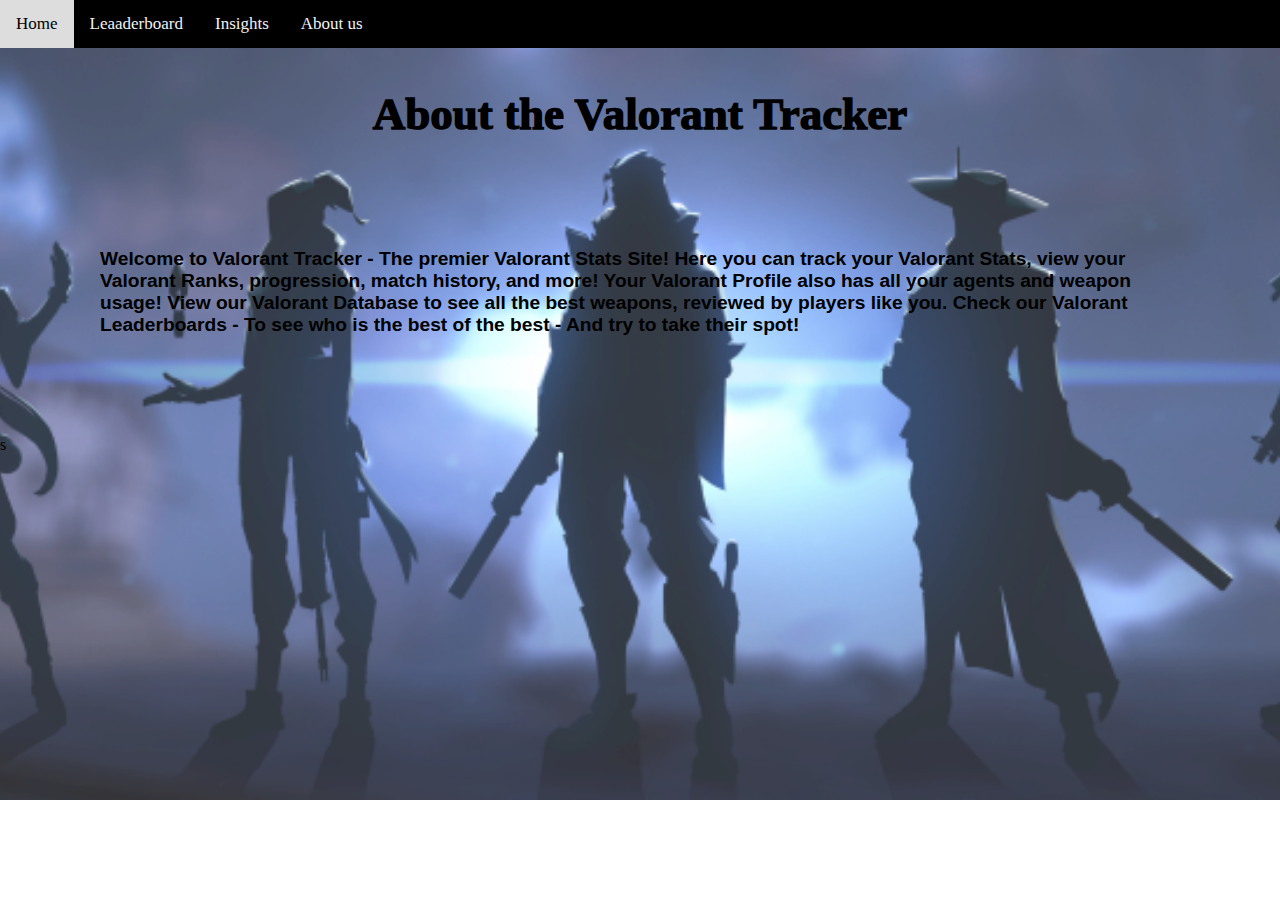
<file: about.html>
<!DOCTYPE html>
<html lang="en">

<head>
    <meta charset="UTF-8">
    <meta http-equiv="X-UA-Compatible" content="IE=edge">
    <meta name="viewport" content="width=device-width, initial-scale=1.0">
    <title>About Us</title>
    <link rel="stylesheet" href="aboutstyle.css">
</head>

<body>
    
    <div class="background">
        <div class="topnav">

            <a href="home.php">Home</a>
            <a href="leads.html">Leaaderboard</a>
            <a href="leads.html">Insights</a>
            <a href="about.html">About us</a>

        </div>
        <h1>About the Valorant Tracker</h1> 
        <div class="about">
            <p>Welcome to Valorant Tracker - The premier Valorant Stats Site! Here you can track your Valorant Stats, view
                your Valorant Ranks, progression, match history, and more! Your Valorant Profile also has all your agents
                and weapon usage! View our Valorant Database to see all the best weapons, reviewed by players like you.
                Check our Valorant Leaderboards - To see who is the best of the best - And try to take their spot!</p>
        </div>s
    </div>
</body>

</html>
</file>
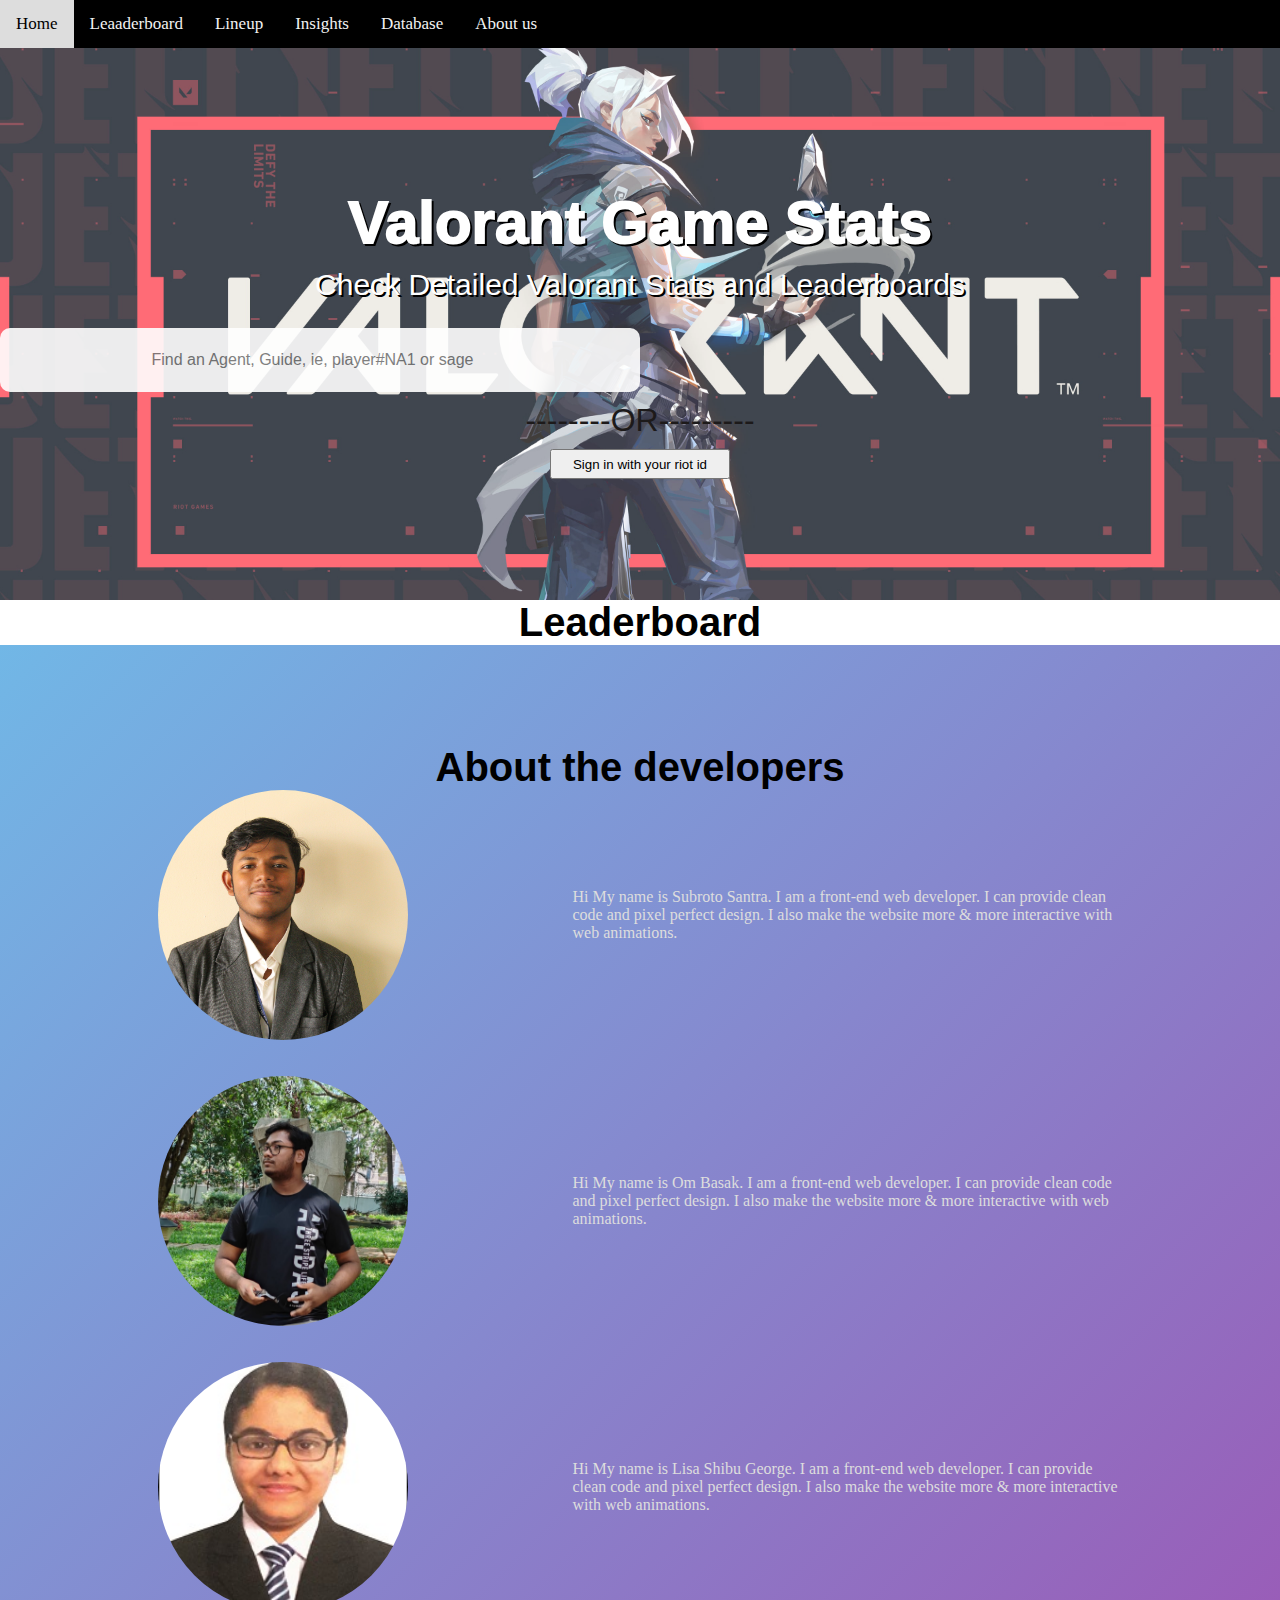
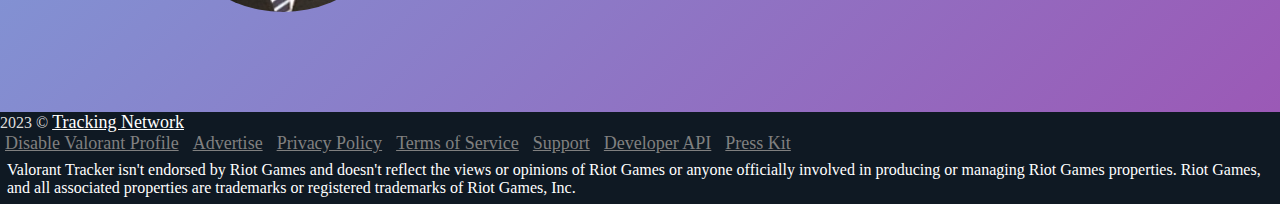
<file: home.html>
<!DOCTYPE html>
<html lang="en">

<head>
    <meta charset="UTF-8">
    <meta http-equiv="X-UA-Compatible" content="IE=edge">
    <meta name="viewport" content="width=device-width, initial-scale=1.0">
    <title>Valotrack | Home</title>
    <link rel="stylesheet" href="homestyle.css">


</head>

<body>
    <div class="background">
        <!--Navigation box-->
        <div class="topnav">

            <a href="home.html">Home</a>
            <a href="#">Leaaderboard</a>
            <a href="#">Lineup</a>
            <a href="#">Insights</a>
            <a href="#">Database</a>
            <a href="about.html">About us</a>

        </div>

        <header>
            <div class="heading">
                <h1>Valorant Game Stats</h1>
            </div>
            <div class="subheading">
                <h3>Check Detailed Valorant Stats and Leaderboards</h3>
            </div>

            <form action="">
                <div class="searchb">
                    <input type="search" class="searchbox" placeholder="Find an Agent, Guide, ie, player#NA1 or sage">
                </div>
                <div class="details">
                    <p>
                        --------OR---------
                    </p>
                </div>
                <div class="container">
                    <center>
                        <button type="button" style="height: 30px; width: 180px;">Sign in with your riot id</button>
                    </center>
                </div>

            </form>
        </header>
    </div>
    <main>
        <section>
            <h2>Leaderboard</h2>
            <section class="leaderboard">


            </section>
        </section>



        <!--About section-->

        <section class="about">
            <h2>About the developers</h2>
            <div class="main1">
                <img src="IMG_9440.jpg">
                <div class="about-text1">

                    <p>Hi My name is Subroto Santra. I am a front-end web developer. I can provide clean code and pixel
                        perfect
                        design. I also make the website more & more interactive with web animations.
                    </p>
                </div>
            </div>
            <br>
            <br>
            <div class="main2">
                <img src="om.jpg">
                <div class="about-text2">
                    <p>Hi My name is Om Basak. I am a front-end web developer. I can provide clean code and pixel
                        perfect
                        design. I also make the website more & more interactive with web animations.
                    </p>
                </div>
            </div>
            <br>
            <br>
            <div class="main3">
                <img src="Lisa Shibu George.jpg">
                <div class="about-text3">
                    <p>Hi My name is Lisa Shibu George. I am a front-end web developer. I can provide clean code and
                        pixel perfect
                        design. I also make the website more & more interactive with web animations.
                    </p>

                </div>
            </div>
        </section>

        <div class="footer-content-text">
            <span class="copyright">
                2023 ©
                <a href="home.html" style="color: white;">Tracking Network</a>
            </span>
            <div class="links" >
                    <a href="#" rel="nofollow" >Disable Valorant Profile</a>
                    <a href="#" target="_blank" rel="noopener" >Advertise</a>
                    <a href="#" target="_blank" rel="noopener" >Privacy Policy</a>
                    <a href="#" target="_blank" rel="noopener" >Terms of Service</a>
                    <a href="#" target="_blank" rel="noopener" >Support</a>
                    <a href="#" target="_blank" rel="noopener" >Developer API</a>
                    <a href="#" download="" >Press Kit</a>
            </div>
            <p class="publisher-notice">
                Valorant Tracker isn't endorsed by Riot Games and doesn't reflect the views or opinions of Riot Games or
                anyone officially involved in producing or managing Riot Games properties. Riot Games, and all
                associated
                properties are trademarks or registered trademarks of Riot Games, Inc.
            </p>

        </div>
    </main>
</body>

</html>
</file>
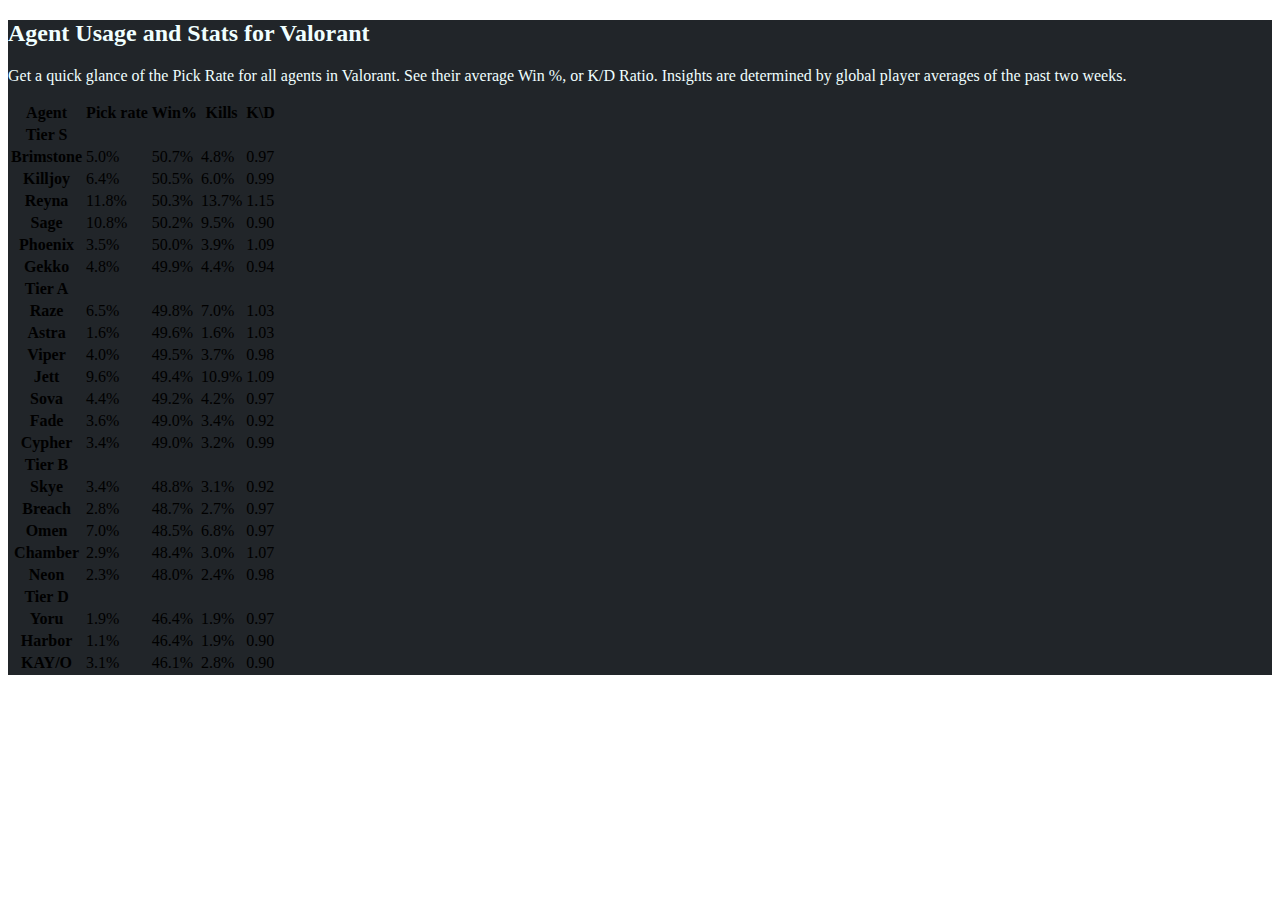
<file: insights.html>
<!doctype html>
<html lang="en">

<head>
    <meta charset="utf-8">
    <meta name="viewport" content="width=device-width, initial-scale=1">
    <title>Insights</title>
    <link href="https://cdn.jsdelivr.net/npm/bootstrap@5.3.0-alpha2/dist/css/bootstrap.min.css" rel="stylesheet"
        integrity="sha384-aFq/bzH65dt+w6FI2ooMVUpc+21e0SRygnTpmBvdBgSdnuTN7QbdgL+OapgHtvPp" crossorigin="anonymous">
    <link href="inis.css" rel="stylesheet">
</head>

<body>
    <div class="background">
        <div class="card-deck">
            <div class="card">
                <div class="card-body">
                    <h2>Agent Usage and Stats for Valorant</h2>
                    <p class="card-text">Get a quick glance of the Pick Rate for all agents in Valorant. See their
                        average Win %, or K/D Ratio.
                        Insights are determined by global player averages of the past two weeks.</p>
                </div>
            </div>
        </div>
        <table class="table table-dark table-hover">
            <thead>
                <tr>
                    <th scope="col">Agent</th>
                    <th scope="col">Pick rate</th>
                    <th scope="col">Win%</th>
                    <th scope="col">Kills</th>
                    <th scope="col">K\D</th>
                </tr>
            </thead>
            <thead>
                <th scope="col">Tier S</th>
            </thead>
            <tbody>
                <tr>
                    <th scope="row">Brimstone</th>
                    <td>5.0%</td>
                    <td>50.7%</td>
                    <td>4.8%</td>
                    <td>0.97</td>
                </tr>
                <tr>
                    <th scope="row">Killjoy</th>
                    <td>6.4%</td>
                    <td>50.5%</td>
                    <td>6.0%</td>
                    <td>0.99</td>
                </tr>
                <tr>
                    <th scope="row">Reyna</th>
                    <td>11.8%</td>
                    <td>50.3%</td>
                    <td>13.7%</td>
                    <td>1.15</td>
                </tr>
                <tr>
                    <th scope="row">Sage</th>
                    <td>10.8%</td>
                    <td>50.2%</td>
                    <td>9.5%</td>
                    <td>0.90</td>
                </tr>
                <tr>
                    <th scope="row">Phoenix</th>
                    <td>3.5%</td>
                    <td>50.0%</td>
                    <td>3.9%</td>
                    <td>1.09</td>
                </tr>
                <tr>
                    <th scope="row">Gekko</th>
                    <td>4.8%</td>
                    <td>49.9%</td>
                    <td>4.4%</td>
                    <td>0.94</td>
                </tr>
                <thead>
                    <th scope="col">Tier A</th>
                </thead>
                <tr>
                    <th scope="row">Raze</th>
                    <td>6.5%</td>
                    <td>49.8%</td>
                    <td>7.0%</td>
                    <td>1.03</td>
                </tr>
                <tr>
                    <th scope="row">Astra</th>
                    <td>1.6%</td>
                    <td>49.6%</td>
                    <td>1.6%</td>
                    <td>1.03</td>
                </tr>
                <tr>
                    <th scope="row">Viper</th>
                    <td>4.0%</td>
                    <td>49.5%</td>
                    <td>3.7%</td>
                    <td>0.98</td>
                </tr>
                <tr>
                    <th scope="row">Jett</th>
                    <td>9.6%</td>
                    <td>49.4%</td>
                    <td>10.9%</td>
                    <td>1.09</td>
                </tr>
                <tr>
                    <th scope="row">Sova</th>
                    <td>4.4%</td>
                    <td>49.2%</td>
                    <td>4.2%</td>
                    <td>0.97</td>
                </tr>
                <tr>
                    <th scope="row">Fade</th>
                    <td>3.6%</td>
                    <td>49.0%</td>
                    <td>3.4%</td>
                    <td>0.92</td>
                </tr>
                <tr>
                    <th scope="row">Cypher</th>
                    <td>3.4%</td>
                    <td>49.0%</td>
                    <td>3.2%</td>
                    <td>0.99</td>
                </tr>
                <thead>
                    <th scope="col">Tier B</th>
                </thead>
                <tr>
                    <th scope="row">Skye</th>
                    <td>3.4%</td>
                    <td>48.8%</td>
                    <td>3.1%</td>
                    <td>0.92</td>
                </tr>
                <tr>
                    <th scope="row">Breach</th>
                    <td>2.8%</td>
                    <td>48.7%</td>
                    <td>2.7%</td>
                    <td>0.97</td>
                </tr>
                <tr>
                    <th scope="row">Omen</th>
                    <td>7.0%</td>
                    <td>48.5%</td>
                    <td>6.8%</td>
                    <td>0.97</td>
                </tr>
                <tr>
                    <th scope="row">Chamber</th>
                    <td>2.9%</td>
                    <td>48.4%</td>
                    <td>3.0%</td>
                    <td>1.07</td>
                </tr>
                <tr>
                    <th scope="row">Neon</th>
                    <td>2.3%</td>
                    <td>48.0%</td>
                    <td>2.4%</td>
                    <td>0.98</td>
                </tr>
                <thead>
                    <th scope="col">Tier D</th>
                </thead>
                <tr>
                    <th scope="row">Yoru</th>
                    <td>1.9%</td>
                    <td>46.4%</td>
                    <td>1.9%</td>
                    <td>0.97</td>
                </tr>
                <tr>
                    <th scope="row">Harbor</th>
                    <td>1.1%</td>
                    <td>46.4%</td>
                    <td>1.9%</td>
                    <td>0.90</td>
                </tr>
                <tr>
                    <th scope="row">KAY/O</th>
                    <td>3.1%</td>
                    <td>46.1%</td>
                    <td>2.8%</td>
                    <td>0.90</td>
                </tr>
            </tbody>
        </table>
    </div>
    <script src="https://cdn.jsdelivr.net/npm/bootstrap@5.3.0-alpha2/dist/js/bootstrap.bundle.min.js"
        integrity="sha384-qKXV1j0HvMUeCBQ+QVp7JcfGl760yU08IQ+GpUo5hlbpg51QRiuqHAJz8+BrxE/N"
        crossorigin="anonymous"></script>
</body>

</html>
</file>
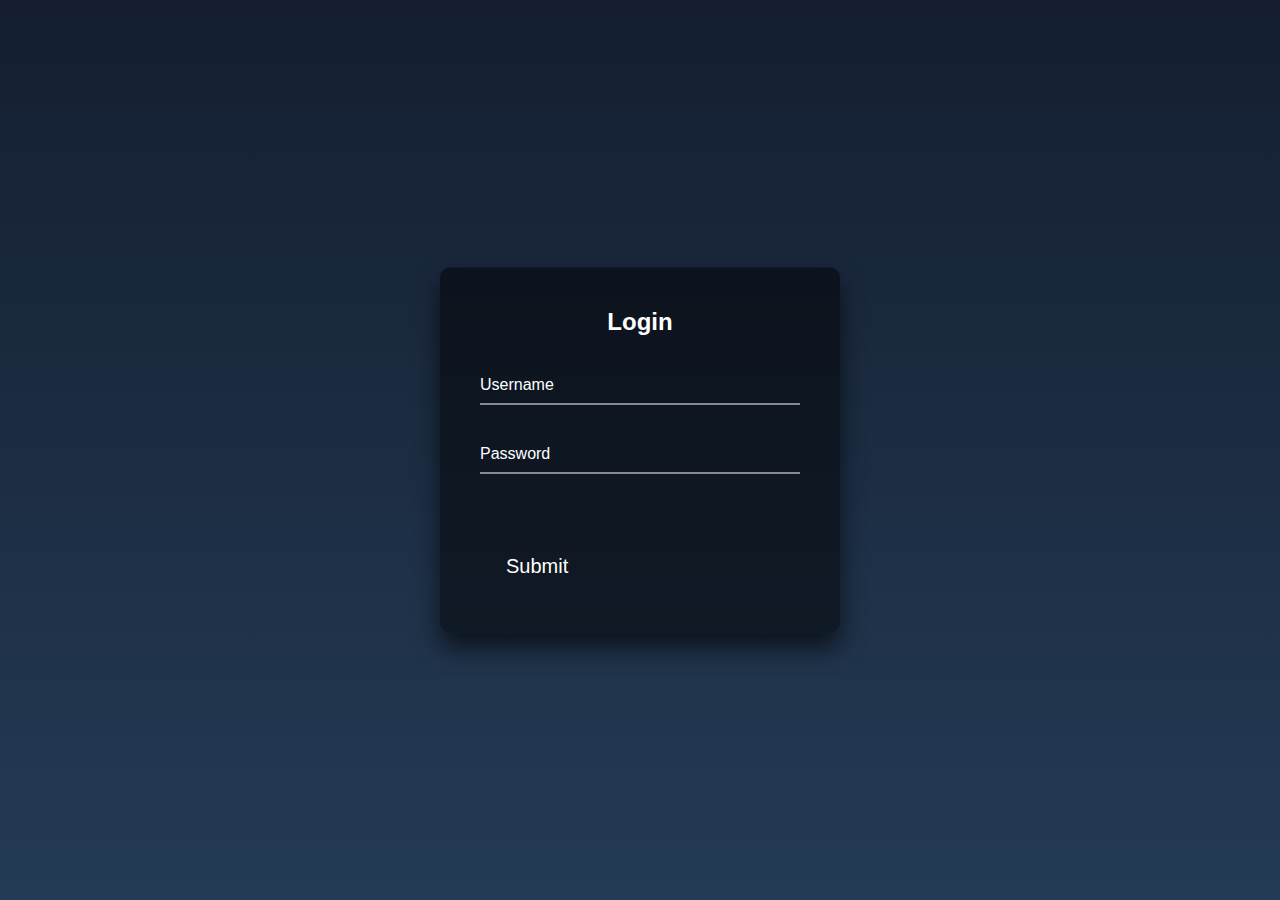
<file: leads.html>
<!DOCTYPE html>
<html lang="en">
<head>
    <meta charset="UTF-8">
    <meta http-equiv="X-UA-Compatible" content="IE=edge">
    <meta name="viewport" content="width=device-width, initial-scale=1.0">
    <title>Sign In</title>
    <link rel="stylesheet" href="sin.css">
</head>
<body>

<div class="container">
    <div class="background">
        <div class="login-box">
            <h2>Login</h2>
            <form name="f1" action = "authentication.php" onsubmit = "return validation()" method = "POST">
              <div class="user-box">
                <input type="text" id="username" name="username" required="">
                <label>Username</label>
              </div>
              <div class="user-box">
                <input type="password" id="password" name="password" required="">
                <label>Password</label>
              </div>
              <a>
                <span></span>
                <span></span>
                <span></span>
                <span></span>
                <input type="submit" name="butt" value="Submit" style="border:none;background-color: transparent;color: white;font-size: 20px;">
              </a>
              
            </form>
          </div>
    </div>
</div>

<script>  
    function validation()  
    {  
        var username=document.f1.username.value;  
        var password=document.f1.password.value;  
        if(username.length=="" && password.length=="") {  
            alert("User Name and Password fields are empty");  
            return false;  
        }  
        else  
        {  
            if(username.length=="") {  
                alert("User Name is empty");  
                return false;  
            }   
            if (password.length=="") {  
            alert("Password field is empty");  
            return false;  
            }  
        }                             
    }  
</script> 
    
</body>
</html>
</file>
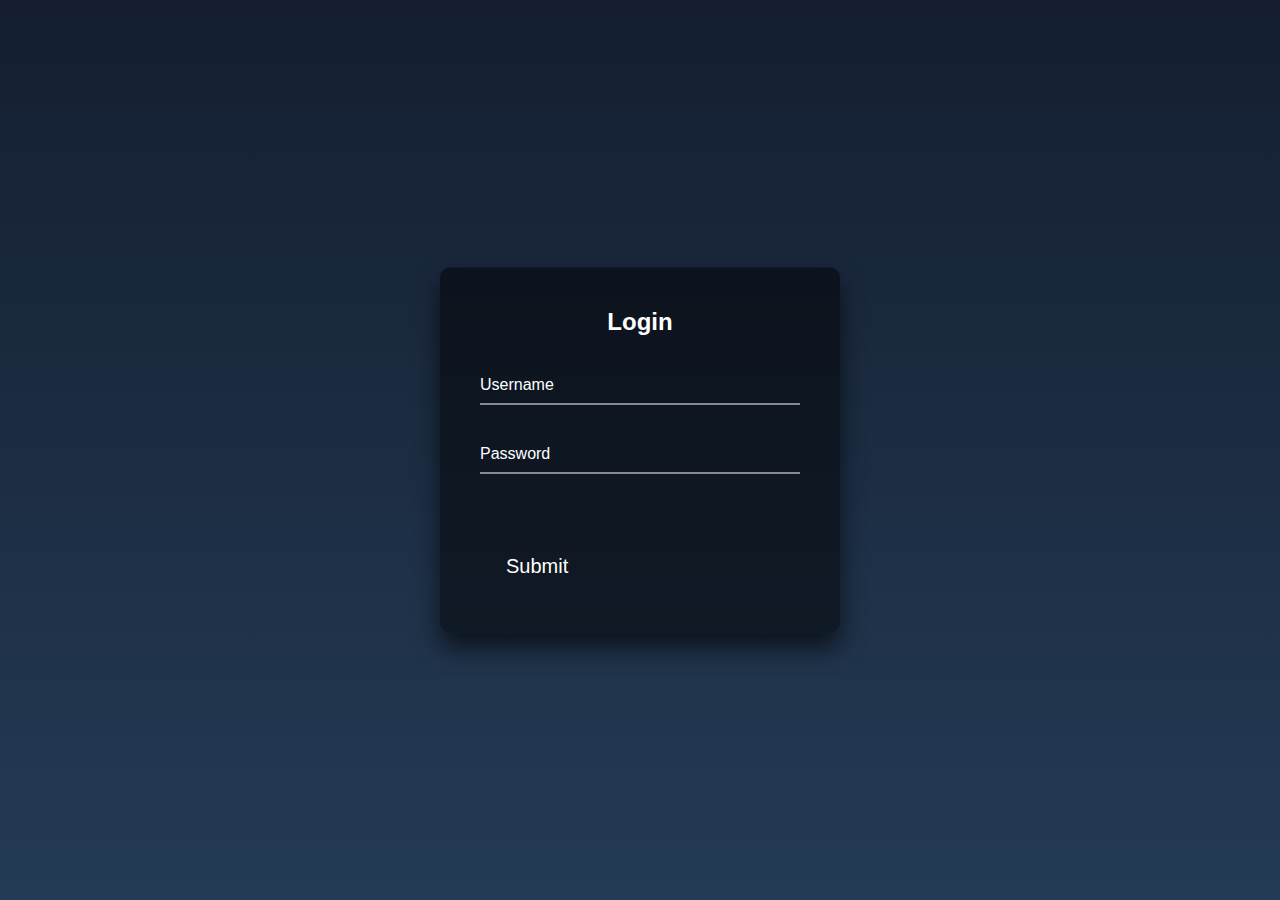
<file: leads2.html>
<!DOCTYPE html>
<html lang="en">
<head>
    <meta charset="UTF-8">
    <meta http-equiv="X-UA-Compatible" content="IE=edge">
    <meta name="viewport" content="width=device-width, initial-scale=1.0">
    <title>Sign In</title>
    <link rel="stylesheet" href="sin.css">
</head>
<body>

<div class="container">
    <div class="background">
        <div class="login-box">
            <h2>Login</h2>
            <form name="f1" action = "authentication2.php" onsubmit = "return validation()" method = "POST">
              <div class="user-box">
                <input type="text" id="username" name="username" required="">
                <label>Username</label>
              </div>
              <div class="user-box">
                <input type="password" id="password" name="password" required="">
                <label>Password</label>
              </div>
              <a>
                <span></span>
                <span></span>
                <span></span>
                <span></span>
                <input type="submit" name="butt" value="Submit" style="border:none;background-color: transparent;color: white;font-size: 20px;">
              </a>
              
            </form>
          </div>
    </div>
</div>

<script>  
    function validation()  
    {  
        var username=document.f1.username.value;  
        var password=document.f1.password.value;  
        if(username.length=="" && password.length=="") {  
            alert("User Name and Password fields are empty");  
            return false;  
        }  
        else  
        {  
            if(username.length=="") {  
                alert("User Name is empty");  
                return false;  
            }   
            if (password.length=="") {  
            alert("Password field is empty");  
            return false;  
            }  
        }                             
    }  
</script> 
    
</body>
</html>
</file>
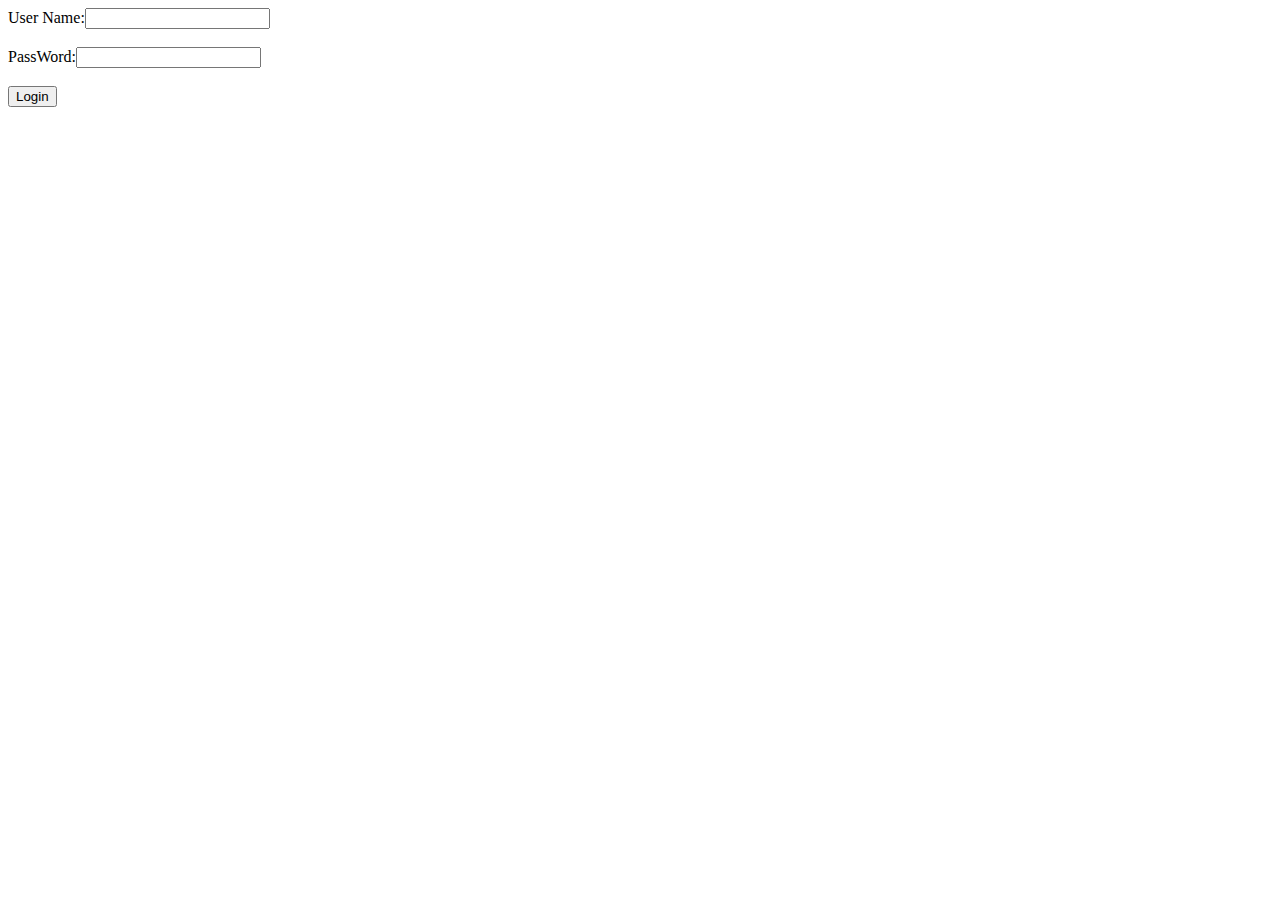
<file: login.html>
<!DOCTYPE html>
<html lang="en">
<head>
    <meta charset="UTF-8">
    <meta http-equiv="X-UA-Compatible" content="IE=edge">
    <meta name="viewport" content="width=device-width, initial-scale=1.0">
    <title>Document</title>
</head>
<body>
    <form action="christ.php" method="post">
        User Name:<input type="text" name="uname"><br><br>
        PassWord:<input type="password" name="pwd"><br><br>
        <input type="submit" name="Login" value="Login">
    </form>
</body>
</html>
</file>
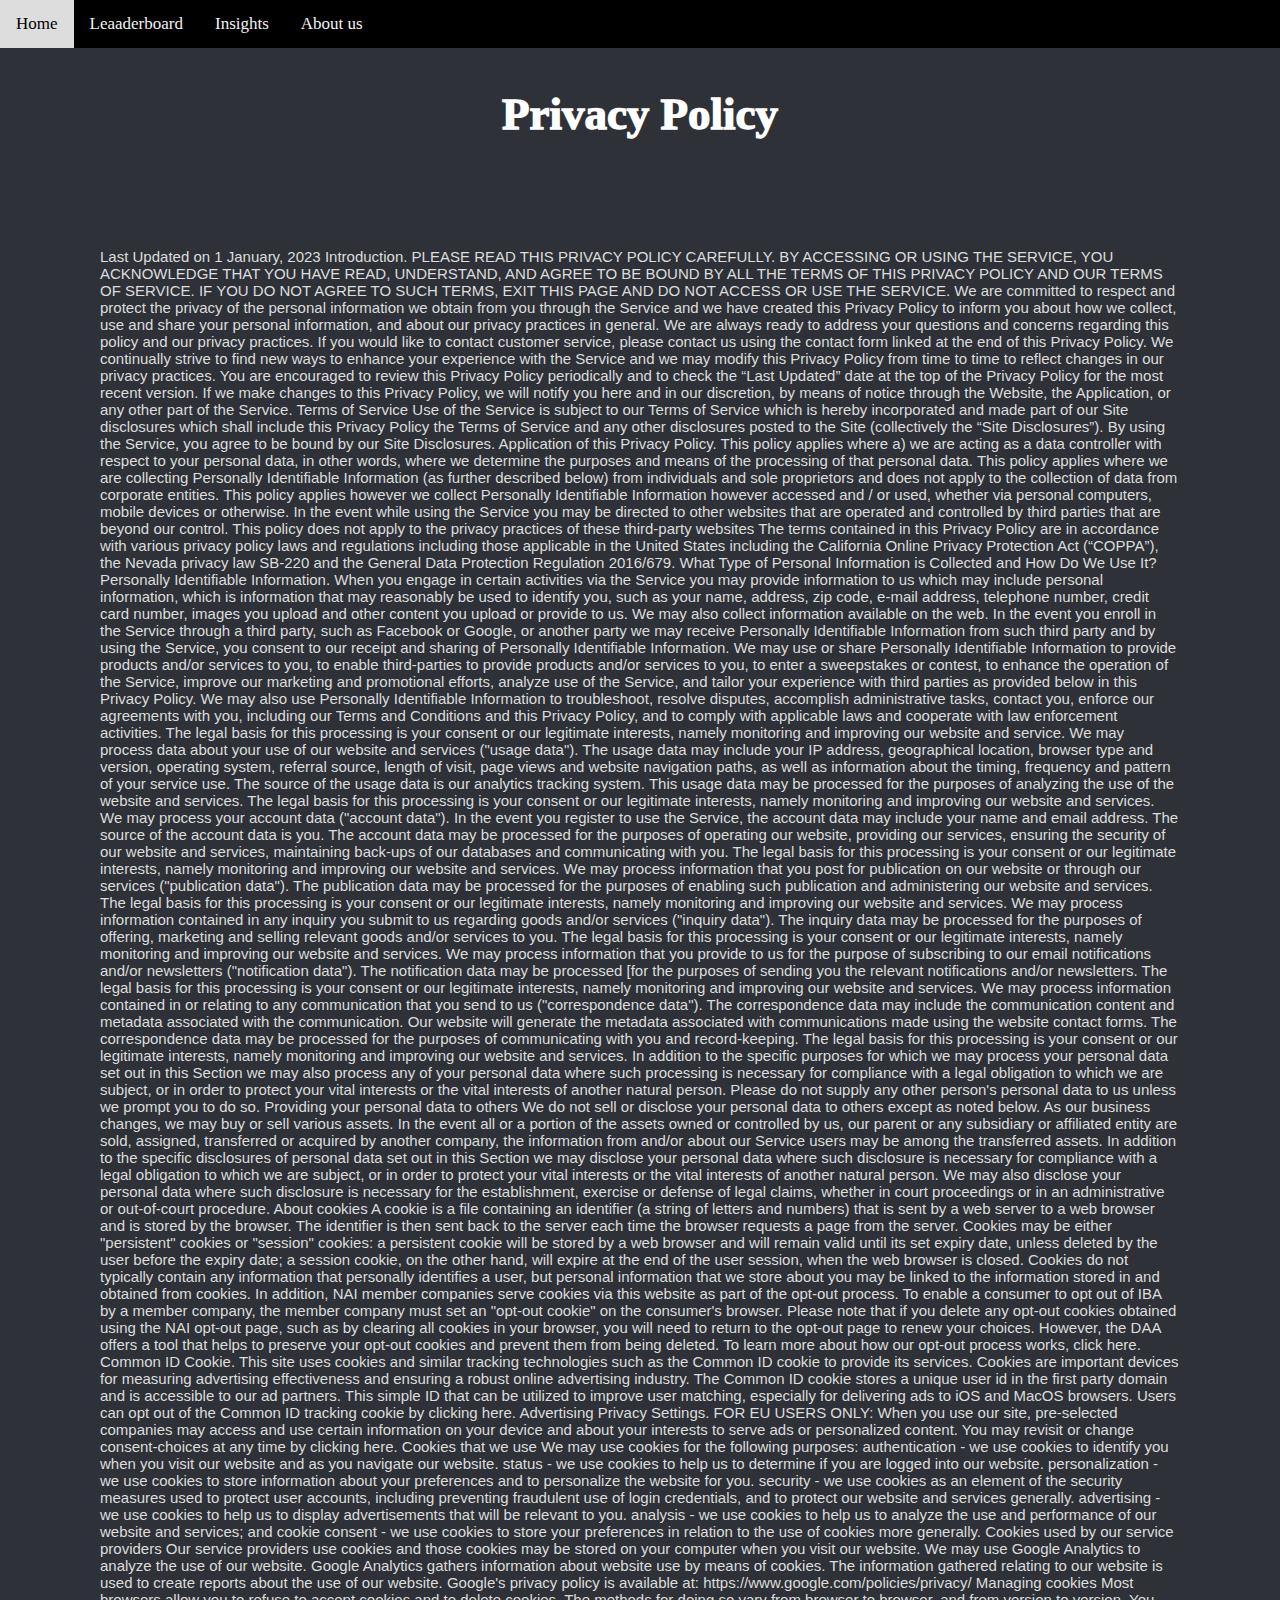
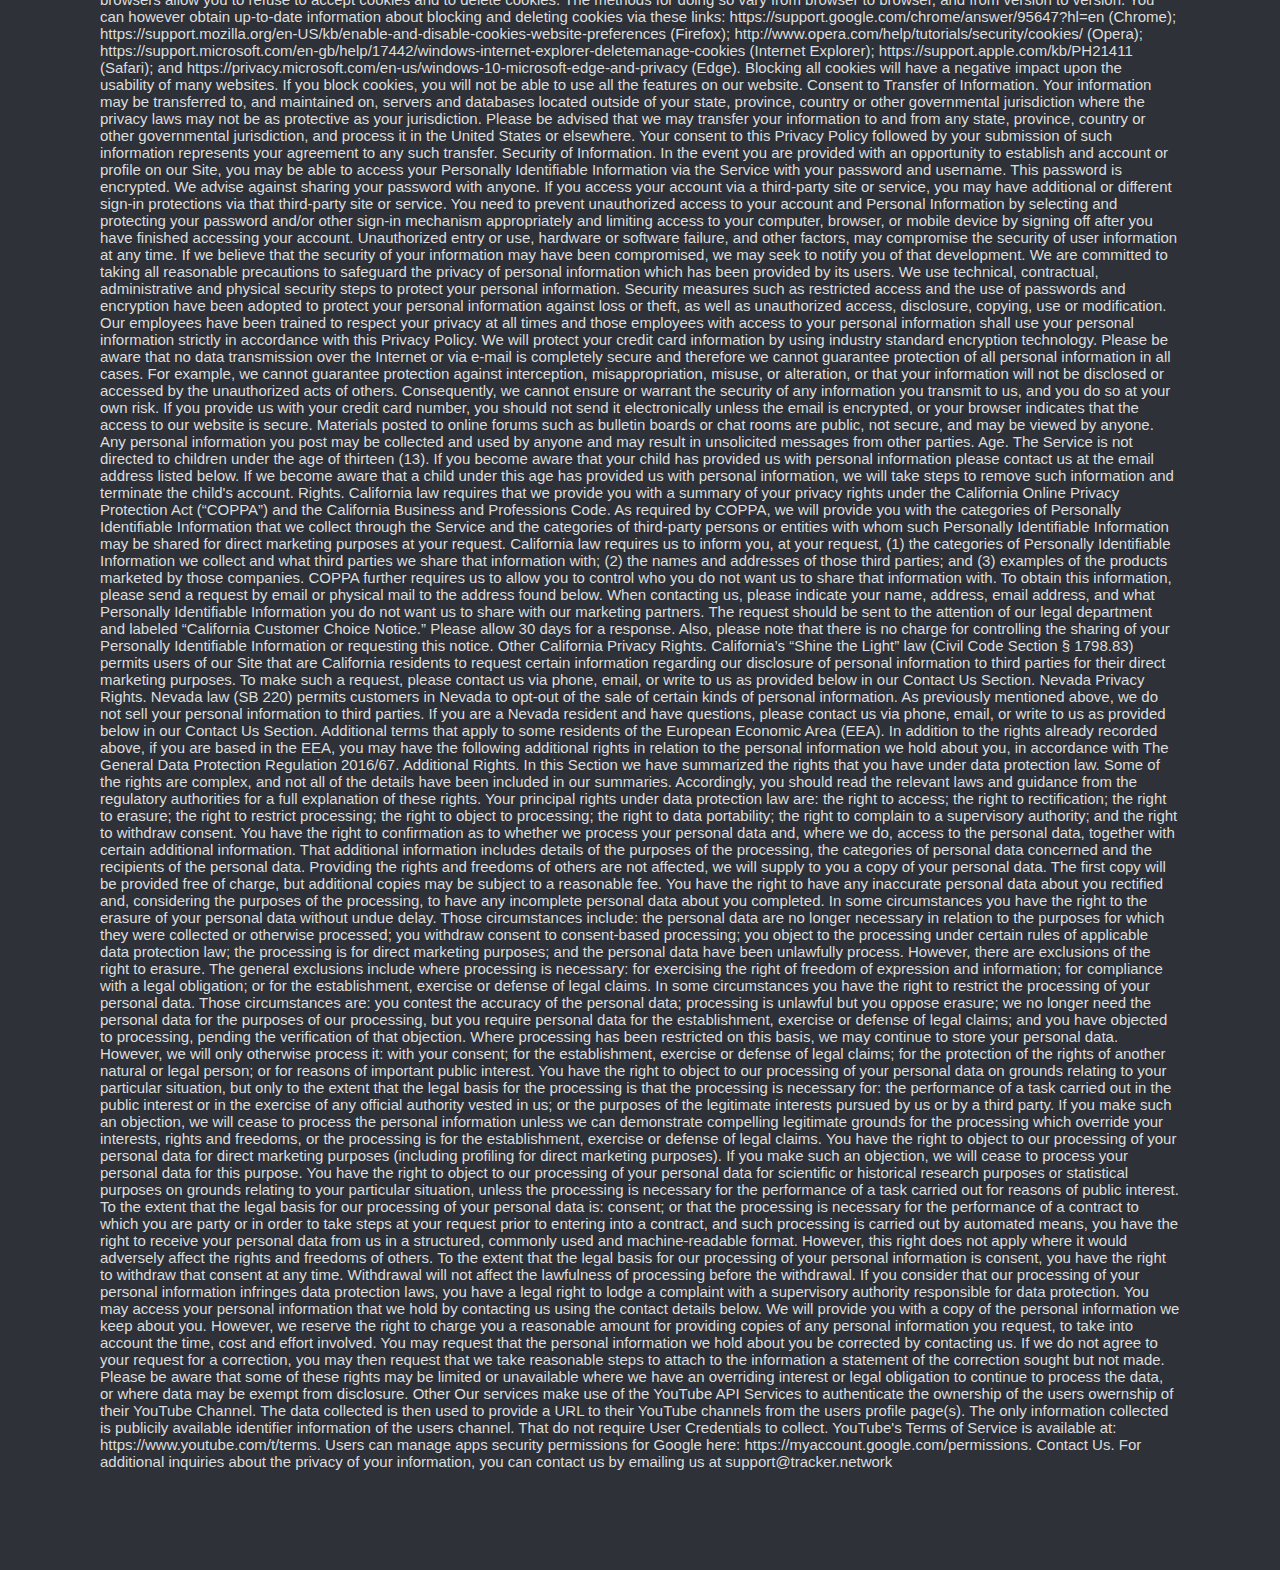
<file: privacypolicy.html>
<!DOCTYPE html>
<html lang="en">

<head>
    <meta charset="UTF-8">
    <meta http-equiv="X-UA-Compatible" content="IE=edge">
    <meta name="viewport" content="width=device-width, initial-scale=1.0">
    <title>Privacy Policy</title>
    <link rel="stylesheet" href="pp.css">
</head>

<body>

    <div class="background">
        <div class="topnav">

            <a href="home.php">Home</a>
            <a href="leads.html">Leaaderboard</a>
            <a href="leads.html">Insights</a>
            <a href="about.html">About us</a>

        </div>
        <h1>Privacy Policy</h1>
        <div class="about">
            <p>Last Updated on 1 January, 2023

                Introduction.
                PLEASE READ THIS PRIVACY POLICY CAREFULLY. BY ACCESSING OR USING THE SERVICE, YOU ACKNOWLEDGE THAT YOU
                HAVE READ, UNDERSTAND, AND AGREE TO BE BOUND BY ALL THE TERMS OF THIS PRIVACY POLICY AND OUR TERMS OF
                SERVICE. IF YOU DO NOT AGREE TO SUCH TERMS, EXIT THIS PAGE AND DO NOT ACCESS OR USE THE SERVICE.

                We are committed to respect and protect the privacy of the personal information we obtain from you
                through the Service and we have created this Privacy Policy to inform you about how we collect, use and
                share your personal information, and about our privacy practices in general.

                We are always ready to address your questions and concerns regarding this policy and our privacy
                practices. If you would like to contact customer service, please contact us using the contact form
                linked at the end of this Privacy Policy.

                We continually strive to find new ways to enhance your experience with the Service and we may modify
                this Privacy Policy from time to time to reflect changes in our privacy practices. You are encouraged to
                review this Privacy Policy periodically and to check the “Last Updated” date at the top of the Privacy
                Policy for the most recent version. If we make changes to this Privacy Policy, we will notify you here
                and in our discretion, by means of notice through the Website, the Application, or any other part of the
                Service.

                Terms of Service
                Use of the Service is subject to our Terms of Service which is hereby incorporated and made part of our
                Site disclosures which shall include this Privacy Policy the Terms of Service and any other disclosures
                posted to the Site (collectively the “Site Disclosures”). By using the Service, you agree to be bound by
                our Site Disclosures.

                Application of this Privacy Policy.
                This policy applies where 
                a) we are acting as a data controller with respect to your personal data, in
                other words, where we determine the purposes and means of the processing of that personal data.
                This policy applies where we are collecting Personally Identifiable Information (as further described
                below) from individuals and sole proprietors and does not apply to the collection of data from corporate
                entities.
                This policy applies however we collect Personally Identifiable Information however accessed and / or
                used, whether via personal computers, mobile devices or otherwise.
                In the event while using the Service you may be directed to other websites that are operated and
                controlled by third parties that are beyond our control. This policy does not apply to the privacy
                practices of these third-party websites
                The terms contained in this Privacy Policy are in accordance with various privacy policy laws and
                regulations including those applicable in the United States including the California Online Privacy
                Protection Act (“COPPA”), the Nevada privacy law SB-220 and the General Data Protection Regulation
                2016/679.

                What Type of Personal Information is Collected and How Do We Use It?
                Personally Identifiable Information. When you engage in certain activities via the Service you may
                provide information to us which may include personal information, which is information that may
                reasonably be used to identify you, such as your name, address, zip code, e-mail address, telephone
                number, credit card number, images you upload and other content you upload or provide to us. We may also
                collect information available on the web. In the event you enroll in the Service through a third party,
                such as Facebook or Google, or another party we may receive Personally Identifiable Information from
                such third party and by using the Service, you consent to our receipt and sharing of Personally
                Identifiable Information. We may use or share Personally Identifiable Information to provide products
                and/or services to you, to enable third-parties to provide products and/or services to you, to enter a
                sweepstakes or contest, to enhance the operation of the Service, improve our marketing and promotional
                efforts, analyze use of the Service, and tailor your experience with third parties as provided below in
                this Privacy Policy. We may also use Personally Identifiable Information to troubleshoot, resolve
                disputes, accomplish administrative tasks, contact you, enforce our agreements with you, including our
                Terms and Conditions and this Privacy Policy, and to comply with applicable laws and cooperate with law
                enforcement activities. The legal basis for this processing is your consent or our legitimate interests,
                namely monitoring and improving our website and service.

                We may process data about your use of our website and services ("usage data"). The usage data may
                include your IP address, geographical location, browser type and version, operating system, referral
                source, length of visit, page views and website navigation paths, as well as information about the
                timing, frequency and pattern of your service use. The source of the usage data is our analytics
                tracking system. This usage data may be processed for the purposes of analyzing the use of the website
                and services. The legal basis for this processing is your consent or our legitimate interests, namely
                monitoring and improving our website and services.
                We may process your account data ("account data"). In the event you register to use the Service, the
                account data may include your name and email address. The source of the account data is you. The account
                data may be processed for the purposes of operating our website, providing our services, ensuring the
                security of our website and services, maintaining back-ups of our databases and communicating with you.
                The legal basis for this processing is your consent or our legitimate interests, namely monitoring and
                improving our website and services.
                We may process information that you post for publication on our website or through our services
                ("publication data"). The publication data may be processed for the purposes of enabling such
                publication and administering our website and services. The legal basis for this processing is your
                consent or our legitimate interests, namely monitoring and improving our website and services.
                We may process information contained in any inquiry you submit to us regarding goods and/or services
                ("inquiry data"). The inquiry data may be processed for the purposes of offering, marketing and selling
                relevant goods and/or services to you. The legal basis for this processing is your consent or our
                legitimate interests, namely monitoring and improving our website and services.
                We may process information that you provide to us for the purpose of subscribing to our email
                notifications and/or newsletters ("notification data"). The notification data may be processed [for the
                purposes of sending you the relevant notifications and/or newsletters. The legal basis for this
                processing is your consent or our legitimate interests, namely monitoring and improving our website and
                services.
                We may process information contained in or relating to any communication that you send to us
                ("correspondence data"). The correspondence data may include the communication content and metadata
                associated with the communication. Our website will generate the metadata associated with communications
                made using the website contact forms. The correspondence data may be processed for the purposes of
                communicating with you and record-keeping. The legal basis for this processing is your consent or our
                legitimate interests, namely monitoring and improving our website and services.
                In addition to the specific purposes for which we may process your personal data set out in this Section
                we may also process any of your personal data where such processing is necessary for compliance with a
                legal obligation to which we are subject, or in order to protect your vital interests or the vital
                interests of another natural person.
                Please do not supply any other person's personal data to us unless we prompt you to do so.
                Providing your personal data to others
                We do not sell or disclose your personal data to others except as noted below.

                As our business changes, we may buy or sell various assets. In the event all or a portion of the assets
                owned or controlled by us, our parent or any subsidiary or affiliated entity are sold, assigned,
                transferred or acquired by another company, the information from and/or about our Service users may be
                among the transferred assets.

                In addition to the specific disclosures of personal data set out in this Section we may disclose your
                personal data where such disclosure is necessary for compliance with a legal obligation to which we are
                subject, or in order to protect your vital interests or the vital interests of another natural person.
                We may also disclose your personal data where such disclosure is necessary for the establishment,
                exercise or defense of legal claims, whether in court proceedings or in an administrative or
                out-of-court procedure.

                About cookies
                A cookie is a file containing an identifier (a string of letters and numbers) that is sent by a web
                server to a web browser and is stored by the browser. The identifier is then sent back to the server
                each time the browser requests a page from the server.

                Cookies may be either "persistent" cookies or "session" cookies: a persistent cookie will be stored by a
                web browser and will remain valid until its set expiry date, unless deleted by the user before the
                expiry date; a session cookie, on the other hand, will expire at the end of the user session, when the
                web browser is closed.

                Cookies do not typically contain any information that personally identifies a user, but personal
                information that we store about you may be linked to the information stored in and obtained from
                cookies.

                In addition, NAI member companies serve cookies via this website as part of the opt-out process. To
                enable a consumer to opt out of IBA by a member company, the member company must set an "opt-out cookie"
                on the consumer's browser. Please note that if you delete any opt-out cookies obtained using the NAI
                opt-out page, such as by clearing all cookies in your browser, you will need to return to the opt-out
                page to renew your choices. However, the DAA offers a tool that helps to preserve your opt-out cookies
                and prevent them from being deleted. To learn more about how our opt-out process works, click here.

                Common ID Cookie. This site uses cookies and similar tracking technologies such as the Common ID cookie
                to provide its services. Cookies are important devices for measuring advertising effectiveness and
                ensuring a robust online advertising industry. The Common ID cookie stores a unique user id in the first
                party domain and is accessible to our ad partners. This simple ID that can be utilized to improve user
                matching, especially for delivering ads to iOS and MacOS browsers. Users can opt out of the Common ID
                tracking cookie by clicking here.

                Advertising Privacy Settings. FOR EU USERS ONLY: When you use our site, pre-selected companies may
                access and use certain information on your device and about your interests to serve ads or personalized
                content. You may revisit or change consent-choices at any time by clicking here.

                Cookies that we use
                We may use cookies for the following purposes:
                authentication - we use cookies to identify you when you visit our website and as you navigate our
                website.
                status - we use cookies to help us to determine if you are logged into our website.
                personalization - we use cookies to store information about your preferences and to personalize the
                website for you.
                security - we use cookies as an element of the security measures used to protect user accounts,
                including preventing fraudulent use of login credentials, and to protect our website and services
                generally.
                advertising - we use cookies to help us to display advertisements that will be relevant to you.
                analysis - we use cookies to help us to analyze the use and performance of our website and services; and
                cookie consent - we use cookies to store your preferences in relation to the use of cookies more
                generally.
                Cookies used by our service providers
                Our service providers use cookies and those cookies may be stored on your computer when you visit our
                website.
                We may use Google Analytics to analyze the use of our website. Google Analytics gathers information
                about website use by means of cookies. The information gathered relating to our website is used to
                create reports about the use of our website. 
                Google's privacy policy is available at: https://www.google.com/policies/privacy/
                
                Managing cookies
                Most browsers allow you to refuse to accept cookies and to delete cookies. The methods for doing so vary
                from browser to browser, and from version to version. You can however obtain up-to-date information
                about blocking and deleting cookies via these links:
                https://support.google.com/chrome/answer/95647?hl=en (Chrome);
                https://support.mozilla.org/en-US/kb/enable-and-disable-cookies-website-preferences (Firefox);
                http://www.opera.com/help/tutorials/security/cookies/ (Opera);
                https://support.microsoft.com/en-gb/help/17442/windows-internet-explorer-deletemanage-cookies (Internet
                Explorer);
                https://support.apple.com/kb/PH21411 (Safari); and
                https://privacy.microsoft.com/en-us/windows-10-microsoft-edge-and-privacy (Edge).
                Blocking all cookies will have a negative impact upon the usability of many websites.
                If you block cookies, you will not be able to use all the features on our website.
                Consent to Transfer of Information.
                Your information may be transferred to, and maintained on, servers and databases located outside of your
                state, province, country or other governmental jurisdiction where the privacy laws may not be as
                protective as your jurisdiction. Please be advised that we may transfer your information to and from any
                state, province, country or other governmental jurisdiction, and process it in the United States or
                elsewhere. Your consent to this Privacy Policy followed by your submission of such information
                represents your agreement to any such transfer.

                Security of Information.
                In the event you are provided with an opportunity to establish and account or profile on our Site, you
                may be able to access your Personally Identifiable Information via the Service with your password and
                username. This password is encrypted. We advise against sharing your password with anyone. If you access
                your account via a third-party site or service, you may have additional or different sign-in protections
                via that third-party site or service. You need to prevent unauthorized access to your account and
                Personal Information by selecting and protecting your password and/or other sign-in mechanism
                appropriately and limiting access to your computer, browser, or mobile device by signing off after you
                have finished accessing your account. Unauthorized entry or use, hardware or software failure, and other
                factors, may compromise the security of user information at any time. If we believe that the security of
                your information may have been compromised, we may seek to notify you of that development.

                We are committed to taking all reasonable precautions to safeguard the privacy of personal information
                which has been provided by its users. We use technical, contractual, administrative and physical
                security steps to protect your personal information. Security measures such as restricted access and the
                use of passwords and encryption have been adopted to protect your personal information against loss or
                theft, as well as unauthorized access, disclosure, copying, use or modification. Our employees have been
                trained to respect your privacy at all times and those employees with access to your personal
                information shall use your personal information strictly in accordance with this Privacy Policy. We will
                protect your credit card information by using industry standard encryption technology.

                Please be aware that no data transmission over the Internet or via e-mail is completely secure and
                therefore we cannot guarantee protection of all personal information in all cases. For example, we
                cannot guarantee protection against interception, misappropriation, misuse, or alteration, or that your
                information will not be disclosed or accessed by the unauthorized acts of others. Consequently, we
                cannot ensure or warrant the security of any information you transmit to us, and you do so at your own
                risk. If you provide us with your credit card number, you should not send it electronically unless the
                email is encrypted, or your browser indicates that the access to our website is secure. Materials posted
                to online forums such as bulletin boards or chat rooms are public, not secure, and may be viewed by
                anyone. Any personal information you post may be collected and used by anyone and may result in
                unsolicited messages from other parties.

                Age.
                The Service is not directed to children under the age of thirteen (13). If you become aware that your
                child has provided us with personal information please contact us at the email address listed below. If
                we become aware that a child under this age has provided us with personal information, we will take
                steps to remove such information and terminate the child's account.

                Rights.
                California law requires that we provide you with a summary of your privacy rights under the California
                Online Privacy Protection Act (“COPPA”) and the California Business and Professions Code. As required by
                COPPA, we will provide you with the categories of Personally Identifiable Information that we collect
                through the Service and the categories of third-party persons or entities with whom such Personally
                Identifiable Information may be shared for direct marketing purposes at your request. California law
                requires us to inform you, at your request, (1) the categories of Personally Identifiable Information we
                collect and what third parties we share that information with; (2) the names and addresses of those
                third parties; and (3) examples of the products marketed by those companies. COPPA further requires us
                to allow you to control who you do not want us to share that information with. To obtain this
                information, please send a request by email or physical mail to the address found below. When contacting
                us, please indicate your name, address, email address, and what Personally Identifiable Information you
                do not want us to share with our marketing partners. The request should be sent to the attention of our
                legal department and labeled “California Customer Choice Notice.” Please allow 30 days for a response.
                Also, please note that there is no charge for controlling the sharing of your Personally Identifiable
                Information or requesting this notice.

                Other California Privacy Rights. California’s “Shine the Light” law (Civil Code Section § 1798.83)
                permits users of our Site that are California residents to request certain information regarding our
                disclosure of personal information to third parties for their direct marketing purposes. To make such a
                request, please contact us via phone, email, or write to us as provided below in our Contact Us Section.

                Nevada Privacy Rights. Nevada law (SB 220) permits customers in Nevada to opt-out of the sale of certain
                kinds of personal information. As previously mentioned above, we do not sell your personal information
                to third parties. If you are a Nevada resident and have questions, please contact us via phone, email,
                or write to us as provided below in our Contact Us Section.

                Additional terms that apply to some residents of the European Economic Area (EEA).

                In addition to the rights already recorded above, if you are based in the EEA, you may have the
                following additional rights in relation to the personal information we hold about you, in accordance
                with The General Data Protection Regulation 2016/67.

                Additional Rights.
                In this Section we have summarized the rights that you have under data protection law. Some of the
                rights are complex, and not all of the details have been included in our summaries. Accordingly, you
                should read the relevant laws and guidance from the regulatory authorities for a full explanation of
                these rights.

                Your principal rights under data protection law are:

                the right to access;
                the right to rectification;
                the right to erasure;
                the right to restrict processing;
                the right to object to processing;
                the right to data portability;
                the right to complain to a supervisory authority; and
                the right to withdraw consent.
                You have the right to confirmation as to whether we process your personal data and, where we do, access
                to the personal data, together with certain additional information. That additional information includes
                details of the purposes of the processing, the categories of personal data concerned and the recipients
                of the personal data. Providing the rights and freedoms of others are not affected, we will supply to
                you a copy of your personal data. The first copy will be provided free of charge, but additional copies
                may be subject to a reasonable fee.

                You have the right to have any inaccurate personal data about you rectified and, considering the
                purposes of the processing, to have any incomplete personal data about you completed.

                In some circumstances you have the right to the erasure of your personal data without undue delay. Those
                circumstances include: the personal data are no longer necessary in relation to the purposes for which
                they were collected or otherwise processed; you withdraw consent to consent-based processing; you object
                to the processing under certain rules of applicable data protection law; the processing is for direct
                marketing purposes; and the personal data have been unlawfully process. However, there are exclusions of
                the right to erasure. The general exclusions include where processing is necessary: for exercising the
                right of freedom of expression and information; for compliance with a legal obligation; or for the
                establishment, exercise or defense of legal claims.

                In some circumstances you have the right to restrict the processing of your personal data. Those
                circumstances are: you contest the accuracy of the personal data; processing is unlawful but you oppose
                erasure; we no longer need the personal data for the purposes of our processing, but you require
                personal data for the establishment, exercise or defense of legal claims; and you have objected to
                processing, pending the verification of that objection. Where processing has been restricted on this
                basis, we may continue to store your personal data. However, we will only otherwise process it: with
                your consent; for the establishment, exercise or defense of legal claims; for the protection of the
                rights of another natural or legal person; or for reasons of important public interest.

                You have the right to object to our processing of your personal data on grounds relating to your
                particular situation, but only to the extent that the legal basis for the processing is that the
                processing is necessary for: the performance of a task carried out in the public interest or in the
                exercise of any official authority vested in us; or the purposes of the legitimate interests pursued by
                us or by a third party. If you make such an objection, we will cease to process the personal information
                unless we can demonstrate compelling legitimate grounds for the processing which override your
                interests, rights and freedoms, or the processing is for the establishment, exercise or defense of legal
                claims.

                You have the right to object to our processing of your personal data for direct marketing purposes
                (including profiling for direct marketing purposes). If you make such an objection, we will cease to
                process your personal data for this purpose.

                You have the right to object to our processing of your personal data for scientific or historical
                research purposes or statistical purposes on grounds relating to your particular situation, unless the
                processing is necessary for the performance of a task carried out for reasons of public interest.

                To the extent that the legal basis for our processing of your personal data is:

                consent; or
                that the processing is necessary for the performance of a contract to which you are party or in order to
                take steps at your request prior to entering into a contract, and such processing is carried out by
                automated means, you have the right to receive your personal data from us in a structured, commonly used
                and machine-readable format. However, this right does not apply where it would adversely affect the
                rights and freedoms of others.
                To the extent that the legal basis for our processing of your personal information is consent, you have
                the right to withdraw that consent at any time. Withdrawal will not affect the lawfulness of processing
                before the withdrawal.

                If you consider that our processing of your personal information infringes data protection laws, you
                have a legal right to lodge a complaint with a supervisory authority responsible for data protection.

                You may access your personal information that we hold by contacting us using the contact details below.
                We will provide you with a copy of the personal information we keep about you. However, we reserve the
                right to charge you a reasonable amount for providing copies of any personal information you request, to
                take into account the time, cost and effort involved.

                You may request that the personal information we hold about you be corrected by contacting us. If we do
                not agree to your request for a correction, you may then request that we take reasonable steps to attach
                to the information a statement of the correction sought but not made.

                Please be aware that some of these rights may be limited or unavailable where we have an overriding
                interest or legal obligation to continue to process the data, or where data may be exempt from
                disclosure.

                Other
                Our services make use of the YouTube API Services to authenticate the ownership of the users owernship
                of their YouTube Channel. The data collected is then used to provide a URL to their YouTube channels
                from the users profile page(s). The only information collected is publicily available identifier
                information of the users channel. That do not require User Credentials to collect. YouTube's Terms of
                Service is available at: https://www.youtube.com/t/terms. Users can manage apps security permissions for
                Google here: https://myaccount.google.com/permissions.

                Contact Us.
                For additional inquiries about the privacy of your information, you can contact us by emailing us at
                support@tracker.network</p>
        </div>
    </div>
</body>

</html>
</file>
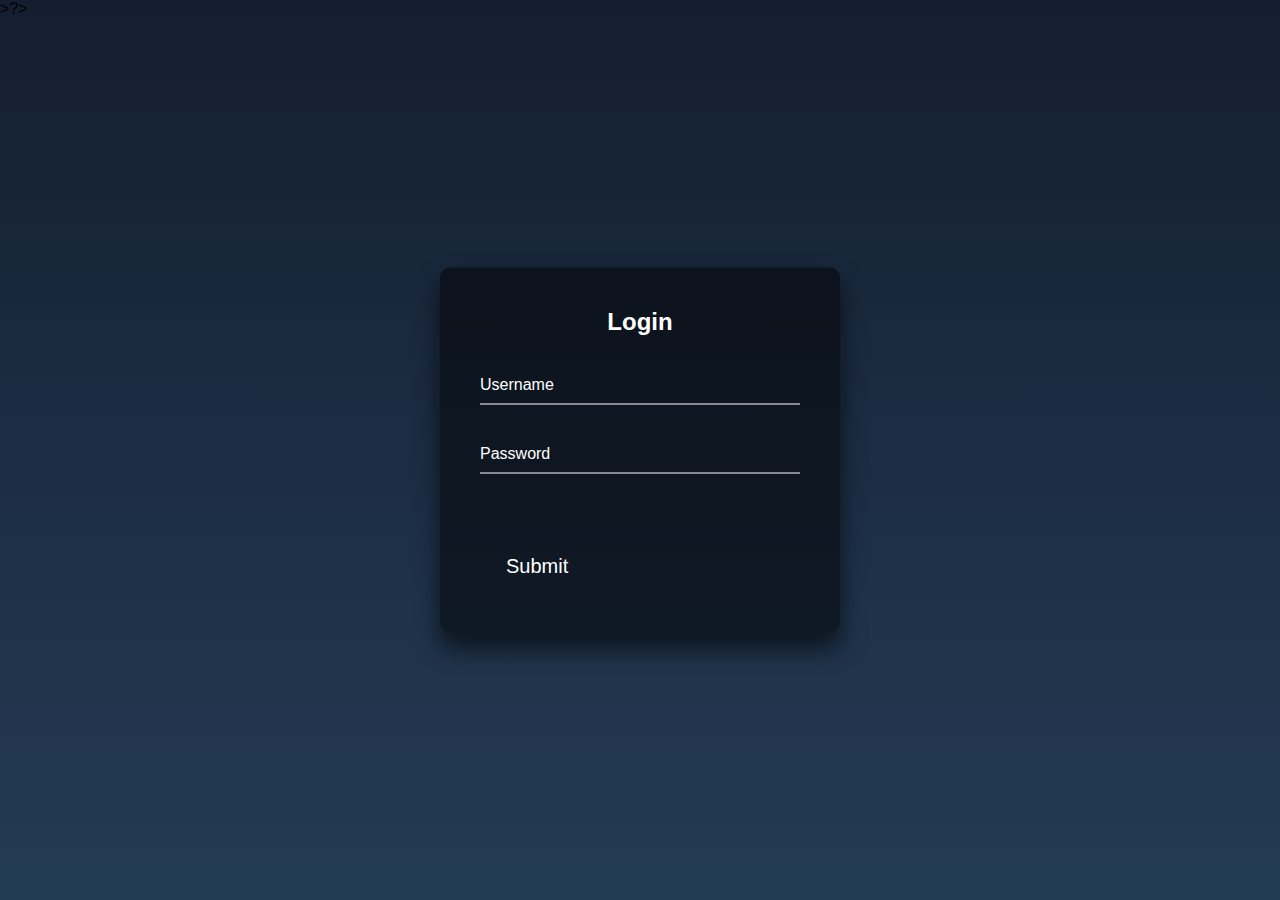
<file: signin.html>
<!DOCTYPE html>
<html lang="en">
<head>
    <meta charset="UTF-8">
    <meta http-equiv="X-UA-Compatible" content="IE=edge">
    <meta name="viewport" content="width=device-width, initial-scale=1.0">
    <title>Sign In</title>
    <link rel="stylesheet" href="sin.css">
    <link rel="icon" type="image/x-icon" href="vallogo.png"> >?>
</head>
<body>

<div class="container">
    <div class="background">
        <div class="login-box">
            <h2>Login</h2>
            <form action="signin.php" method="post">
              <div class="user-box">
                <input type="text" id="riotid" name="uname" required="">
                <label>Username</label>
              </div>
              <div class="user-box">
                <input type="password" id="password" name="upass" required="">
                <label>Password</label>
              </div>
              <a href="" name="but">
                <span></span>
                <span></span>
                <span></span>
                <span></span>
                <input type="submit" name="butt" value="Submit" style="border:none;background-color: transparent;color: white;font-size: 20px;">
              </a>
            </form>
          </div>
    </div>
</div>
    
</body>
</html>
</file>
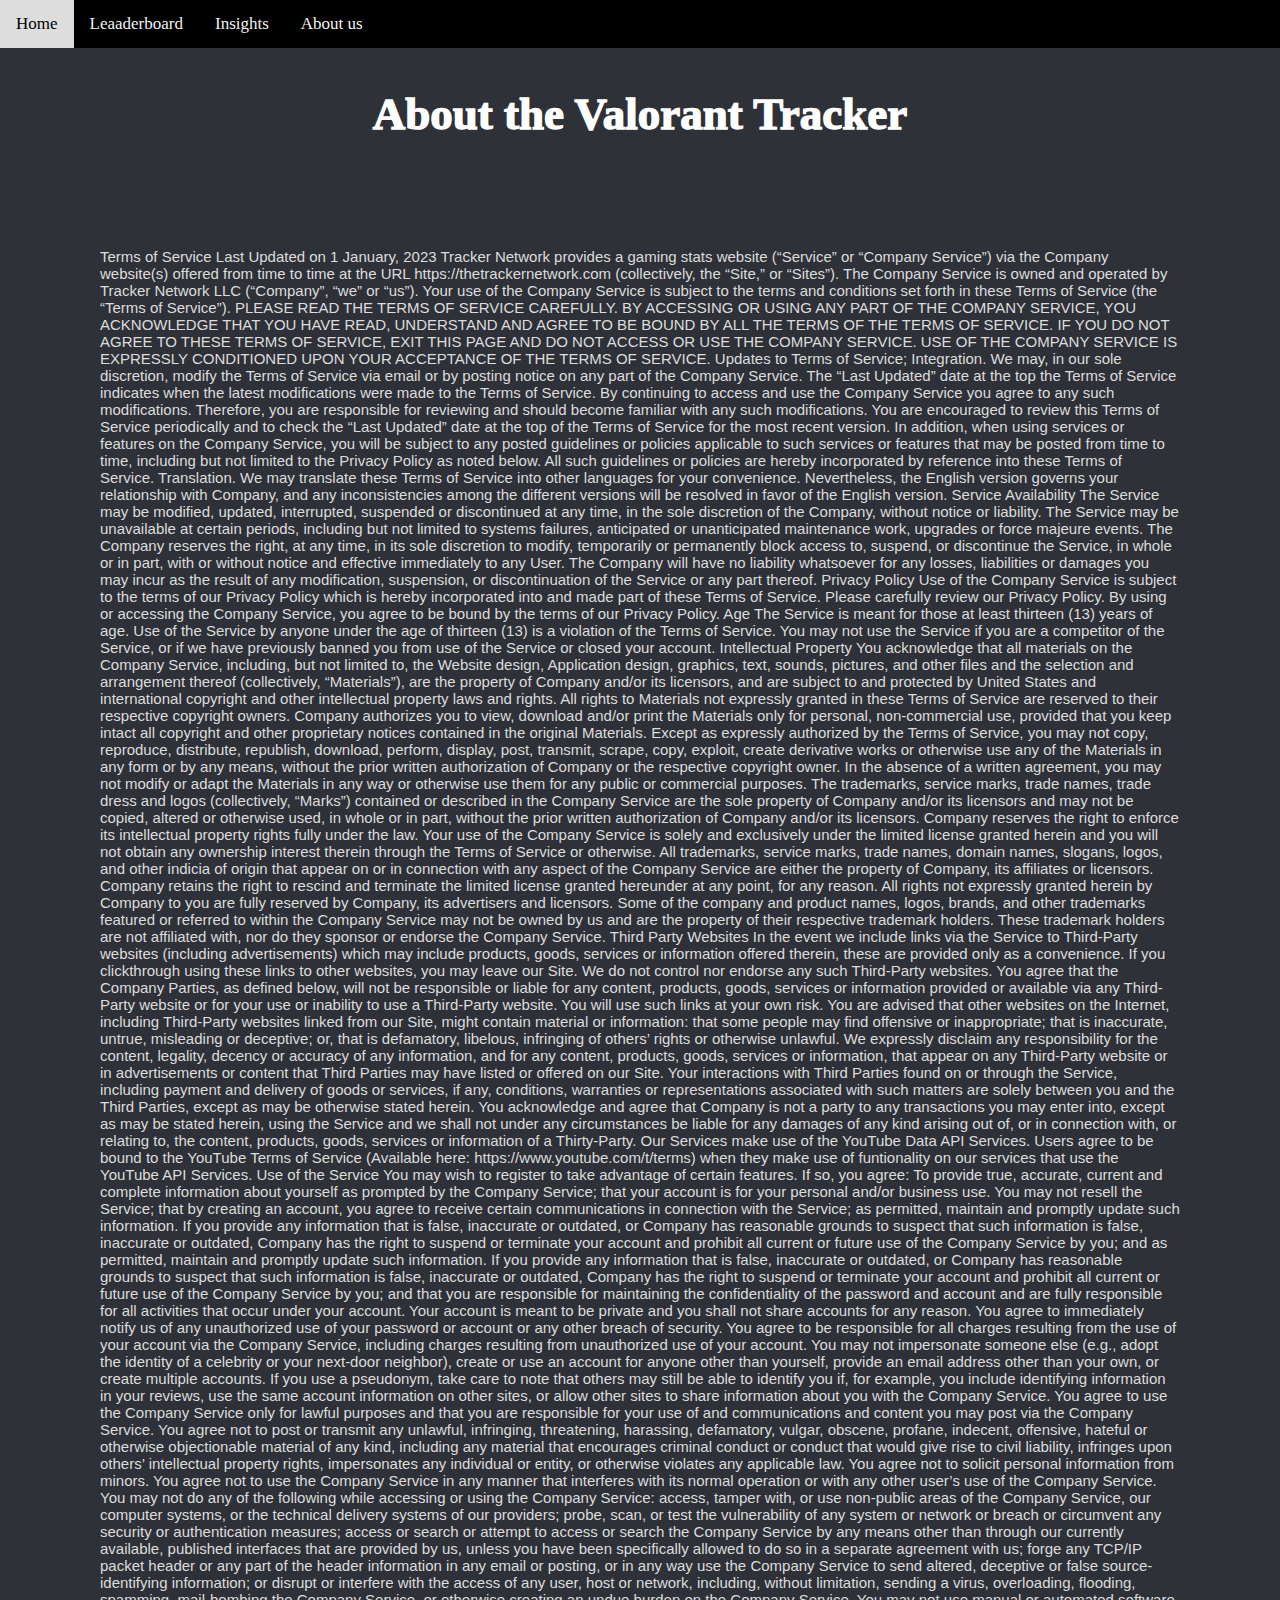
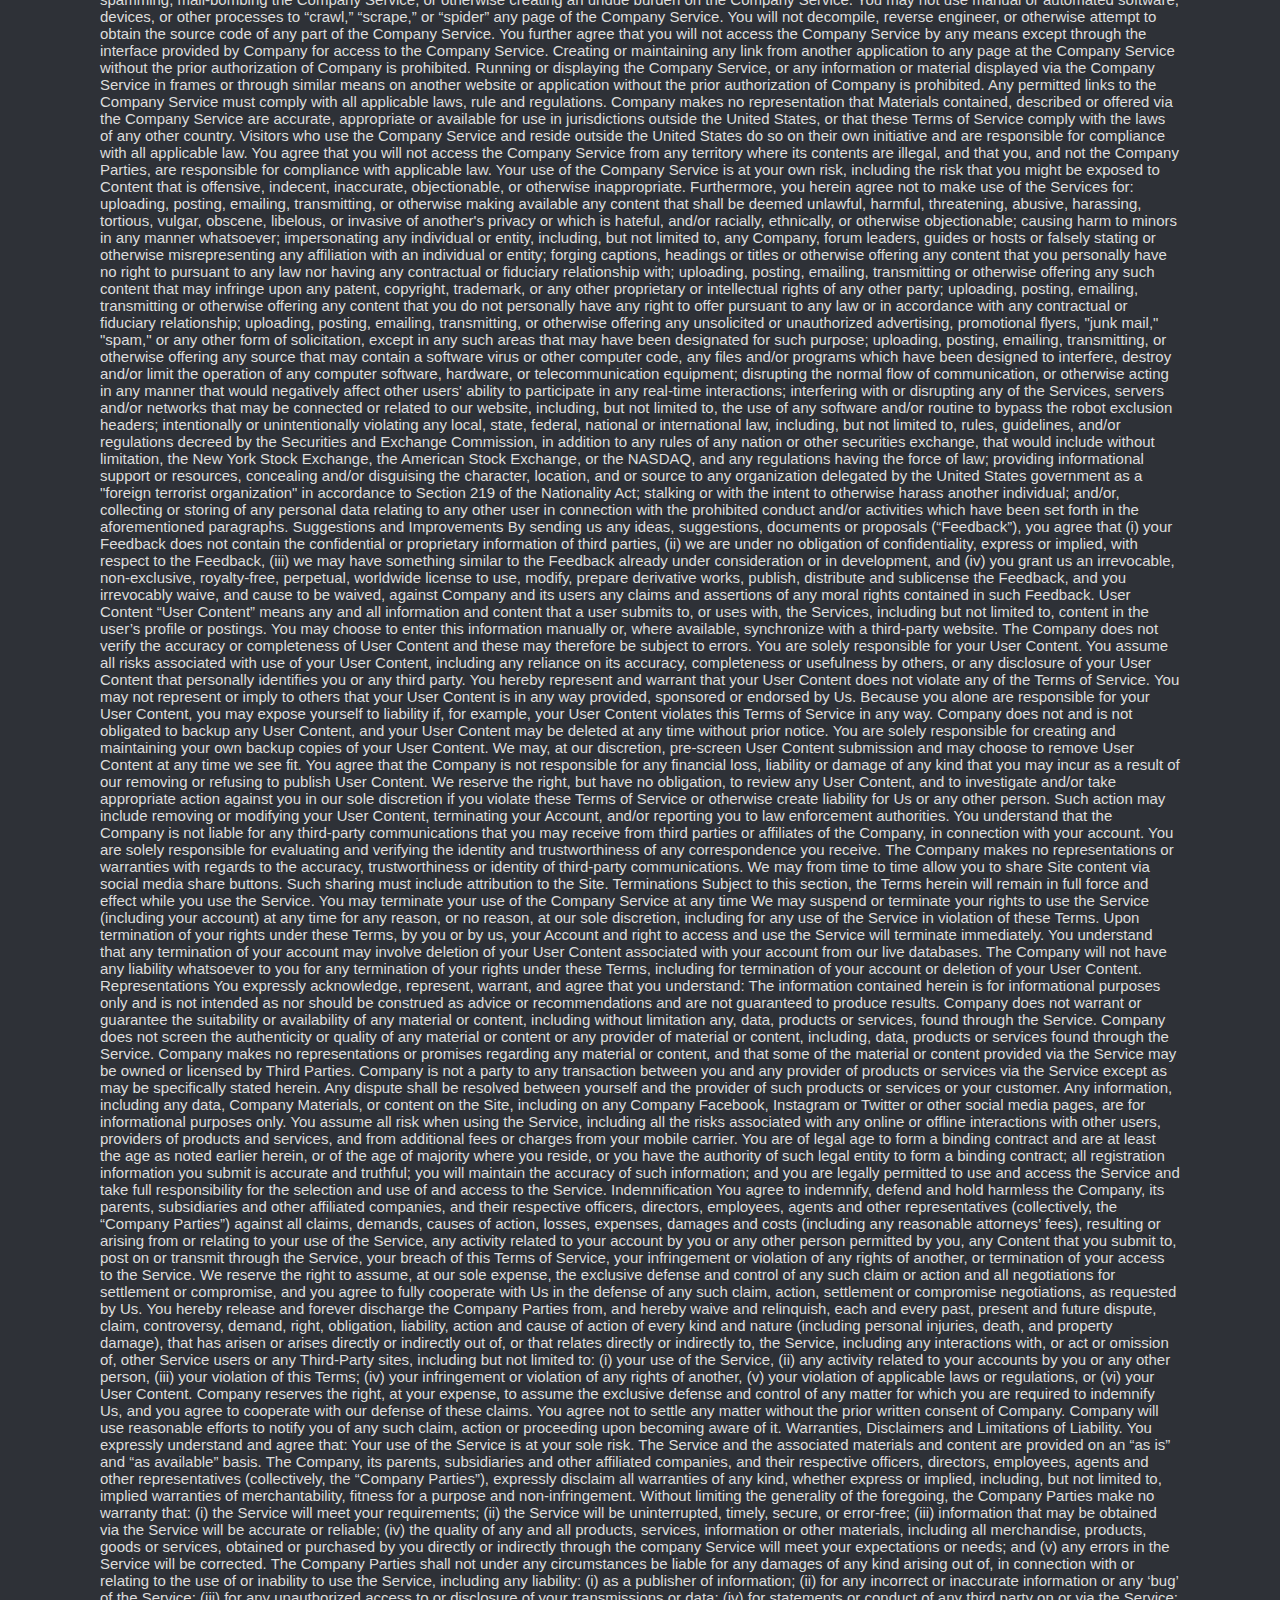
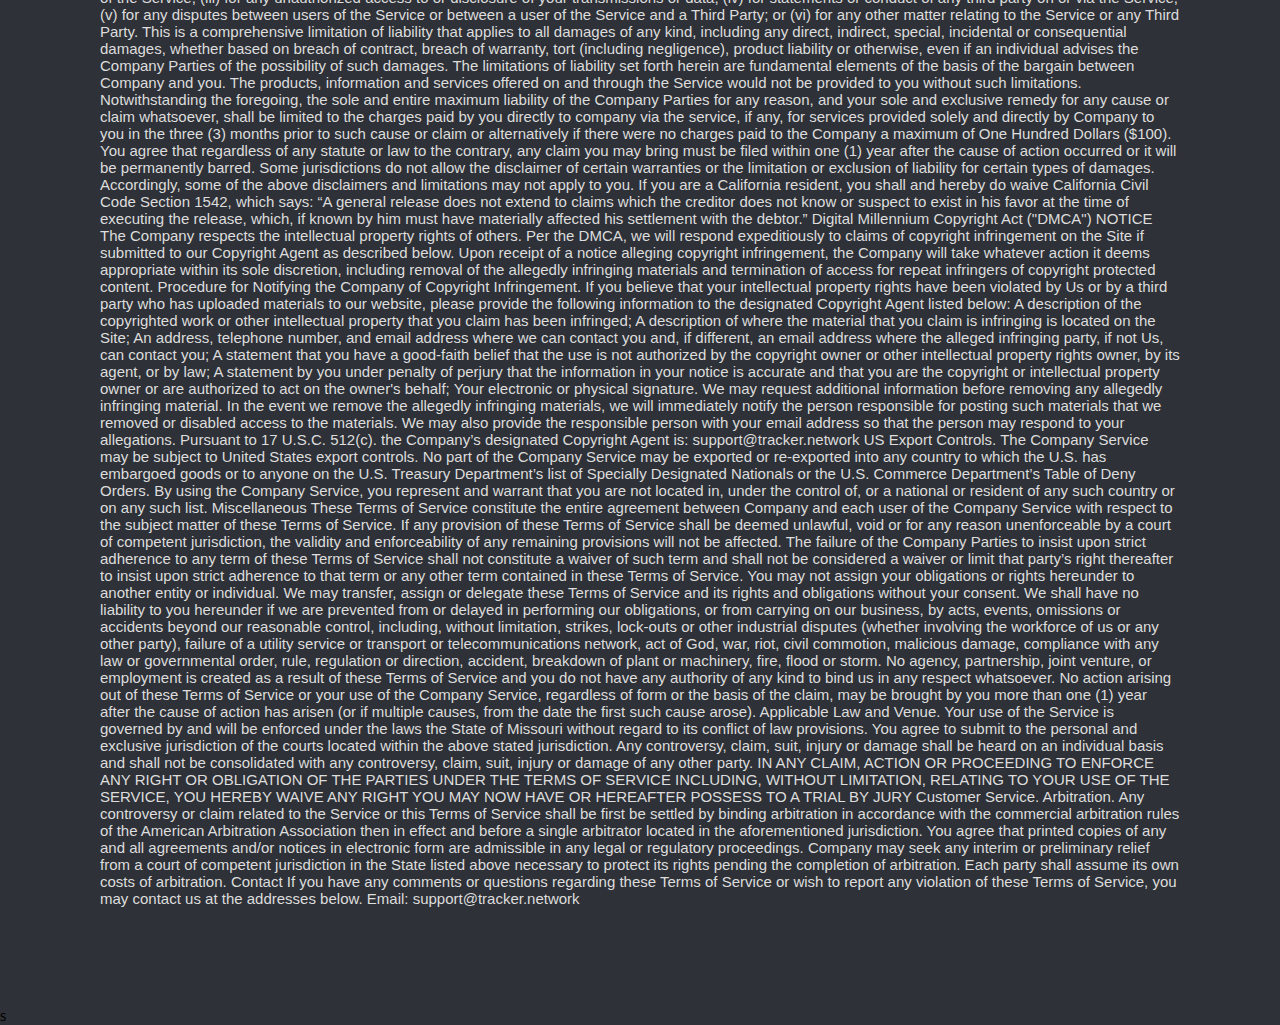
<file: tos.html>
<!DOCTYPE html>
<html lang="en">

<head>
    <meta charset="UTF-8">
    <meta http-equiv="X-UA-Compatible" content="IE=edge">
    <meta name="viewport" content="width=device-width, initial-scale=1.0">
    <title>Terms of Service</title>
    <link rel="stylesheet" href="Tos.css">
</head>

<body>

    <div class="background">
        <div class="topnav">

            <a href="home.php">Home</a>
            <a href="leads.html">Leaaderboard</a>
            <a href="leads.html">Insights</a>
            <a href="about.html">About us</a>

        </div>
        <h1>About the Valorant Tracker</h1>
        <div class="about">
            <p>Terms of Service
                Last Updated on 1 January, 2023

                Tracker Network provides a gaming stats website (“Service” or “Company Service”) via the Company
                website(s) offered from time to time at the URL https://thetrackernetwork.com (collectively, the “Site,”
                or “Sites”). The Company Service is owned and operated by Tracker Network LLC (“Company”, “we” or “us”).

                Your use of the Company Service is subject to the terms and conditions set forth in these Terms of
                Service (the “Terms of Service”).

                PLEASE READ THE TERMS OF SERVICE CAREFULLY. BY ACCESSING OR USING ANY PART OF THE COMPANY SERVICE, YOU
                ACKNOWLEDGE THAT YOU HAVE READ, UNDERSTAND AND AGREE TO BE BOUND BY ALL THE TERMS OF THE TERMS OF
                SERVICE. IF YOU DO NOT AGREE TO THESE TERMS OF SERVICE, EXIT THIS PAGE AND DO NOT ACCESS OR USE THE
                COMPANY SERVICE. USE OF THE COMPANY SERVICE IS EXPRESSLY CONDITIONED UPON YOUR ACCEPTANCE OF THE TERMS
                OF SERVICE.

                Updates to Terms of Service; Integration. We may, in our sole discretion, modify the Terms of Service
                via email or by posting notice on any part of the Company Service. The “Last Updated” date at the top
                the Terms of Service indicates when the latest modifications were made to the Terms of Service. By
                continuing to access and use the Company Service you agree to any such modifications. Therefore, you are
                responsible for reviewing and should become familiar with any such modifications. You are encouraged to
                review this Terms of Service periodically and to check the “Last Updated” date at the top of the Terms
                of Service for the most recent version. In addition, when using services or features on the Company
                Service, you will be subject to any posted guidelines or policies applicable to such services or
                features that may be posted from time to time, including but not limited to the Privacy Policy as noted
                below. All such guidelines or policies are hereby incorporated by reference into these Terms of Service.

                Translation. We may translate these Terms of Service into other languages for your convenience.
                Nevertheless, the English version governs your relationship with Company, and any inconsistencies among
                the different versions will be resolved in favor of the English version.

                Service Availability
                The Service may be modified, updated, interrupted, suspended or discontinued at any time, in the sole
                discretion of the Company, without notice or liability. The Service may be unavailable at certain
                periods, including but not limited to systems failures, anticipated or unanticipated maintenance work,
                upgrades or force majeure events.

                The Company reserves the right, at any time, in its sole discretion to modify, temporarily or
                permanently block access to, suspend, or discontinue the Service, in whole or in part, with or without
                notice and effective immediately to any User.

                The Company will have no liability whatsoever for any losses, liabilities or damages you may incur as
                the result of any modification, suspension, or discontinuation of the Service or any part thereof.

                Privacy Policy
                Use of the Company Service is subject to the terms of our Privacy Policy which is hereby incorporated
                into and made part of these Terms of Service. Please carefully review our Privacy Policy. By using or
                accessing the Company Service, you agree to be bound by the terms of our Privacy Policy.

                Age
                The Service is meant for those at least thirteen (13) years of age. Use of the Service by anyone under
                the age of thirteen (13) is a violation of the Terms of Service. You may not use the Service if you are
                a competitor of the Service, or if we have previously banned you from use of the Service or closed your
                account.

                Intellectual Property
                You acknowledge that all materials on the Company Service, including, but not limited to, the Website
                design, Application design, graphics, text, sounds, pictures, and other files and the selection and
                arrangement thereof (collectively, “Materials”), are the property of Company and/or its licensors, and
                are subject to and protected by United States and international copyright and other intellectual
                property laws and rights. All rights to Materials not expressly granted in these Terms of Service are
                reserved to their respective copyright owners. Company authorizes you to view, download and/or print the
                Materials only for personal, non-commercial use, provided that you keep intact all copyright and other
                proprietary notices contained in the original Materials. Except as expressly authorized by the Terms of
                Service, you may not copy, reproduce, distribute, republish, download, perform, display, post, transmit,
                scrape, copy, exploit, create derivative works or otherwise use any of the Materials in any form or by
                any means, without the prior written authorization of Company or the respective copyright owner. In the
                absence of a written agreement, you may not modify or adapt the Materials in any way or otherwise use
                them for any public or commercial purposes. The trademarks, service marks, trade names, trade dress and
                logos (collectively, “Marks”) contained or described in the Company Service are the sole property of
                Company and/or its licensors and may not be copied, altered or otherwise used, in whole or in part,
                without the prior written authorization of Company and/or its licensors. Company reserves the right to
                enforce its intellectual property rights fully under the law.

                Your use of the Company Service is solely and exclusively under the limited license granted herein and
                you will not obtain any ownership interest therein through the Terms of Service or otherwise. All
                trademarks, service marks, trade names, domain names, slogans, logos, and other indicia of origin that
                appear on or in connection with any aspect of the Company Service are either the property of Company,
                its affiliates or licensors. Company retains the right to rescind and terminate the limited license
                granted hereunder at any point, for any reason. All rights not expressly granted herein by Company to
                you are fully reserved by Company, its advertisers and licensors.

                Some of the company and product names, logos, brands, and other trademarks featured or referred to
                within the Company Service may not be owned by us and are the property of their respective trademark
                holders. These trademark holders are not affiliated with, nor do they sponsor or endorse the Company
                Service.

                Third Party Websites
                In the event we include links via the Service to Third-Party websites (including advertisements) which
                may include products, goods, services or information offered therein, these are provided only as a
                convenience. If you clickthrough using these links to other websites, you may leave our Site. We do not
                control nor endorse any such Third-Party websites. You agree that the Company Parties, as defined below,
                will not be responsible or liable for any content, products, goods, services or information provided or
                available via any Third-Party website or for your use or inability to use a Third-Party website.

                You will use such links at your own risk. You are advised that other websites on the Internet, including
                Third-Party websites linked from our Site, might contain material or information:

                that some people may find offensive or inappropriate;
                that is inaccurate, untrue, misleading or deceptive; or,
                that is defamatory, libelous, infringing of others’ rights or otherwise unlawful.
                We expressly disclaim any responsibility for the content, legality, decency or accuracy of any
                information, and for any content, products, goods, services or information, that appear on any
                Third-Party website or in advertisements or content that Third Parties may have listed or offered on our
                Site.

                Your interactions with Third Parties found on or through the Service, including payment and delivery of
                goods or services, if any, conditions, warranties or representations associated with such matters are
                solely between you and the Third Parties, except as may be otherwise stated herein. You acknowledge and
                agree that Company is not a party to any transactions you may enter into, except as may be stated
                herein, using the Service and we shall not under any circumstances be liable for any damages of any kind
                arising out of, or in connection with, or relating to, the content, products, goods, services or
                information of a Thirty-Party.

                Our Services make use of the YouTube Data API Services. Users agree to be bound to the YouTube Terms of
                Service (Available here: https://www.youtube.com/t/terms) when they make use of funtionality on our
                services that use the YouTube API Services.

                Use of the Service
                You may wish to register to take advantage of certain features. If so, you agree:

                To provide true, accurate, current and complete information about yourself as prompted by the Company
                Service;
                that your account is for your personal and/or business use. You may not resell the Service;
                that by creating an account, you agree to receive certain communications in connection with the Service;
                as permitted, maintain and promptly update such information. If you provide any information that is
                false, inaccurate or outdated, or Company has reasonable grounds to suspect that such information is
                false, inaccurate or outdated, Company has the right to suspend or terminate your account and prohibit
                all current or future use of the Company Service by you; and
                as permitted, maintain and promptly update such information. If you provide any information that is
                false, inaccurate or outdated, or Company has reasonable grounds to suspect that such information is
                false, inaccurate or outdated, Company has the right to suspend or terminate your account and prohibit
                all current or future use of the Company Service by you; and
                that you are responsible for maintaining the confidentiality of the password and account and are fully
                responsible for all activities that occur under your account. Your account is meant to be private and
                you shall not share accounts for any reason. You agree to immediately notify us of any unauthorized use
                of your password or account or any other breach of security. You agree to be responsible for all charges
                resulting from the use of your account via the Company Service, including charges resulting from
                unauthorized use of your account.
                You may not impersonate someone else (e.g., adopt the identity of a celebrity or your next-door
                neighbor), create or use an account for anyone other than yourself, provide an email address other than
                your own, or create multiple accounts. If you use a pseudonym, take care to note that others may still
                be able to identify you if, for example, you include identifying information in your reviews, use the
                same account information on other sites, or allow other sites to share information about you with the
                Company Service.

                You agree to use the Company Service only for lawful purposes and that you are responsible for your use
                of and communications and content you may post via the Company Service. You agree not to post or
                transmit any unlawful, infringing, threatening, harassing, defamatory, vulgar, obscene, profane,
                indecent, offensive, hateful or otherwise objectionable material of any kind, including any material
                that encourages criminal conduct or conduct that would give rise to civil liability, infringes upon
                others’ intellectual property rights, impersonates any individual or entity, or otherwise violates any
                applicable law. You agree not to solicit personal information from minors. You agree not to use the
                Company Service in any manner that interferes with its normal operation or with any other user’s use of
                the Company Service.

                You may not do any of the following while accessing or using the Company Service:

                access, tamper with, or use non-public areas of the Company Service, our computer systems, or the
                technical delivery systems of our providers;
                probe, scan, or test the vulnerability of any system or network or breach or circumvent any security or
                authentication measures;
                access or search or attempt to access or search the Company Service by any means other than through our
                currently available, published interfaces that are provided by us, unless you have been specifically
                allowed to do so in a separate agreement with us;
                forge any TCP/IP packet header or any part of the header information in any email or posting, or in any
                way use the Company Service to send altered, deceptive or false source-identifying information; or
                disrupt or interfere with the access of any user, host or network, including, without limitation,
                sending a virus, overloading, flooding, spamming, mail-bombing the Company Service, or otherwise
                creating an undue burden on the Company Service.
                You may not use manual or automated software, devices, or other processes to “crawl,” “scrape,” or
                “spider” any page of the Company Service. You will not decompile, reverse engineer, or otherwise attempt
                to obtain the source code of any part of the Company Service.
                You further agree that you will not access the Company Service by any means except through the interface
                provided by Company for access to the Company Service. Creating or maintaining any link from another
                application to any page at the Company Service without the prior authorization of Company is prohibited.
                Running or displaying the Company Service, or any information or material displayed via the Company
                Service in frames or through similar means on another website or application without the prior
                authorization of Company is prohibited. Any permitted links to the Company Service must comply with all
                applicable laws, rule and regulations.
                Company makes no representation that Materials contained, described or offered via the Company Service
                are accurate, appropriate or available for use in jurisdictions outside the United States, or that these
                Terms of Service comply with the laws of any other country. Visitors who use the Company Service and
                reside outside the United States do so on their own initiative and are responsible for compliance with
                all applicable law. You agree that you will not access the Company Service from any territory where its
                contents are illegal, and that you, and not the Company Parties, are responsible for compliance with
                applicable law.
                Your use of the Company Service is at your own risk, including the risk that you might be exposed to
                Content that is offensive, indecent, inaccurate, objectionable, or otherwise inappropriate.
                Furthermore, you herein agree not to make use of the Services for:
                uploading, posting, emailing, transmitting, or otherwise making available any content that shall be
                deemed unlawful, harmful, threatening, abusive, harassing, tortious, vulgar, obscene, libelous, or
                invasive of another's privacy or which is hateful, and/or racially, ethnically, or otherwise
                objectionable;
                causing harm to minors in any manner whatsoever;
                impersonating any individual or entity, including, but not limited to, any Company, forum leaders,
                guides or hosts or falsely stating or otherwise misrepresenting any affiliation with an individual or
                entity;
                forging captions, headings or titles or otherwise offering any content that you personally have no right
                to pursuant to any law nor having any contractual or fiduciary relationship with;
                uploading, posting, emailing, transmitting or otherwise offering any such content that may infringe upon
                any patent, copyright, trademark, or any other proprietary or intellectual rights of any other party;
                uploading, posting, emailing, transmitting or otherwise offering any content that you do not personally
                have any right to offer pursuant to any law or in accordance with any contractual or fiduciary
                relationship;
                uploading, posting, emailing, transmitting, or otherwise offering any unsolicited or unauthorized
                advertising, promotional flyers, "junk mail," "spam," or any other form of solicitation, except in any
                such areas that may have been designated for such purpose;
                uploading, posting, emailing, transmitting, or otherwise offering any source that may contain a software
                virus or other computer code, any files and/or programs which have been designed to interfere, destroy
                and/or limit the operation of any computer software, hardware, or telecommunication equipment;
                disrupting the normal flow of communication, or otherwise acting in any manner that would negatively
                affect other users' ability to participate in any real-time interactions;
                interfering with or disrupting any of the Services, servers and/or networks that may be connected or
                related to our website, including, but not limited to, the use of any software and/or routine to bypass
                the robot exclusion headers;
                intentionally or unintentionally violating any local, state, federal, national or international law,
                including, but not limited to, rules, guidelines, and/or regulations decreed by the Securities and
                Exchange Commission, in addition to any rules of any nation or other securities exchange, that would
                include without limitation, the New York Stock Exchange, the American Stock Exchange, or the NASDAQ, and
                any regulations having the force of law;
                providing informational support or resources, concealing and/or disguising the character, location, and
                or source to any organization delegated by the United States government as a "foreign terrorist
                organization" in accordance to Section 219 of the Nationality Act;
                stalking or with the intent to otherwise harass another individual; and/or,
                collecting or storing of any personal data relating to any other user in connection with the prohibited
                conduct and/or activities which have been set forth in the aforementioned paragraphs.
                Suggestions and Improvements
                By sending us any ideas, suggestions, documents or proposals (“Feedback”), you agree that (i) your
                Feedback does not contain the confidential or proprietary information of third parties, (ii) we are
                under no obligation of confidentiality, express or implied, with respect to the Feedback, (iii) we may
                have something similar to the Feedback already under consideration or in development, and (iv) you grant
                us an irrevocable, non-exclusive, royalty-free, perpetual, worldwide license to use, modify, prepare
                derivative works, publish, distribute and sublicense the Feedback, and you irrevocably waive, and cause
                to be waived, against Company and its users any claims and assertions of any moral rights contained in
                such Feedback.

                User Content
                “User Content” means any and all information and content that a user submits to, or uses with, the
                Services, including but not limited to, content in the user’s profile or postings. You may choose to
                enter this information manually or, where available, synchronize with a third-party website. The Company
                does not verify the accuracy or completeness of User Content and these may therefore be subject to
                errors.

                You are solely responsible for your User Content. You assume all risks associated with use of your User
                Content, including any reliance on its accuracy, completeness or usefulness by others, or any disclosure
                of your User Content that personally identifies you or any third party. You hereby represent and warrant
                that your User Content does not violate any of the Terms of Service.

                You may not represent or imply to others that your User Content is in any way provided, sponsored or
                endorsed by Us. Because you alone are responsible for your User Content, you may expose yourself to
                liability if, for example, your User Content violates this Terms of Service in any way.

                Company does not and is not obligated to backup any User Content, and your User Content may be deleted
                at any time without prior notice. You are solely responsible for creating and maintaining your own
                backup copies of your User Content.

                We may, at our discretion, pre-screen User Content submission and may choose to remove User Content at
                any time we see fit. You agree that the Company is not responsible for any financial loss, liability or
                damage of any kind that you may incur as a result of our removing or refusing to publish User Content.

                We reserve the right, but have no obligation, to review any User Content, and to investigate and/or take
                appropriate action against you in our sole discretion if you violate these Terms of Service or otherwise
                create liability for Us or any other person. Such action may include removing or modifying your User
                Content, terminating your Account, and/or reporting you to law enforcement authorities.

                You understand that the Company is not liable for any third-party communications that you may receive
                from third parties or affiliates of the Company, in connection with your account. You are solely
                responsible for evaluating and verifying the identity and trustworthiness of any correspondence you
                receive. The Company makes no representations or warranties with regards to the accuracy,
                trustworthiness or identity of third-party communications.

                We may from time to time allow you to share Site content via social media share buttons. Such sharing
                must include attribution to the Site.

                Terminations
                Subject to this section, the Terms herein will remain in full force and effect while you use the
                Service. You may terminate your use of the Company Service at any time

                We may suspend or terminate your rights to use the Service (including your account) at any time for any
                reason, or no reason, at our sole discretion, including for any use of the Service in violation of these
                Terms.

                Upon termination of your rights under these Terms, by you or by us, your Account and right to access and
                use the Service will terminate immediately. You understand that any termination of your account may
                involve deletion of your User Content associated with your account from our live databases.

                The Company will not have any liability whatsoever to you for any termination of your rights under these
                Terms, including for termination of your account or deletion of your User Content.

                Representations
                You expressly acknowledge, represent, warrant, and agree that you understand:

                The information contained herein is for informational purposes only and is not intended as nor should be
                construed as advice or recommendations and are not guaranteed to produce results.

                Company does not warrant or guarantee the suitability or availability of any material or content,
                including without limitation any, data, products or services, found through the Service.

                Company does not screen the authenticity or quality of any material or content or any provider of
                material or content, including, data, products or services found through the Service.

                Company makes no representations or promises regarding any material or content, and that some of the
                material or content provided via the Service may be owned or licensed by Third Parties.

                Company is not a party to any transaction between you and any provider of products or services via the
                Service except as may be specifically stated herein. Any dispute shall be resolved between yourself and
                the provider of such products or services or your customer.

                Any information, including any data, Company Materials, or content on the Site, including on any Company
                Facebook, Instagram or Twitter or other social media pages, are for informational purposes only.

                You assume all risk when using the Service, including all the risks associated with any online or
                offline interactions with other users, providers of products and services, and from additional fees or
                charges from your mobile carrier.

                You are of legal age to form a binding contract and are at least the age as noted earlier herein, or of
                the age of majority where you reside, or you have the authority of such legal entity to form a binding
                contract; all registration information you submit is accurate and truthful; you will maintain the
                accuracy of such information; and you are legally permitted to use and access the Service and take full
                responsibility for the selection and use of and access to the Service.

                Indemnification
                You agree to indemnify, defend and hold harmless the Company, its parents, subsidiaries and other
                affiliated companies, and their respective officers, directors, employees, agents and other
                representatives (collectively, the “Company Parties”) against all claims, demands, causes of action,
                losses, expenses, damages and costs (including any reasonable attorneys’ fees), resulting or arising
                from or relating to your use of the Service, any activity related to your account by you or any other
                person permitted by you, any Content that you submit to, post on or transmit through the Service, your
                breach of this Terms of Service, your infringement or violation of any rights of another, or termination
                of your access to the Service. We reserve the right to assume, at our sole expense, the exclusive
                defense and control of any such claim or action and all negotiations for settlement or compromise, and
                you agree to fully cooperate with Us in the defense of any such claim, action, settlement or compromise
                negotiations, as requested by Us.

                You hereby release and forever discharge the Company Parties from, and hereby waive and relinquish, each
                and every past, present and future dispute, claim, controversy, demand, right, obligation, liability,
                action and cause of action of every kind and nature (including personal injuries, death, and property
                damage), that has arisen or arises directly or indirectly out of, or that relates directly or indirectly
                to, the Service, including any interactions with, or act or omission of, other Service users or any
                Third-Party sites, including but not limited to: (i) your use of the Service, (ii) any activity related
                to your accounts by you or any other person, (iii) your violation of this Terms; (iv) your infringement
                or violation of any rights of another, (v) your violation of applicable laws or regulations, or (vi)
                your User Content.

                Company reserves the right, at your expense, to assume the exclusive defense and control of any matter
                for which you are required to indemnify Us, and you agree to cooperate with our defense of these claims.
                You agree not to settle any matter without the prior written consent of Company. Company will use
                reasonable efforts to notify you of any such claim, action or proceeding upon becoming aware of it.

                Warranties, Disclaimers and Limitations of Liability.
                You expressly understand and agree that:

                Your use of the Service is at your sole risk. The Service and the associated materials and content are
                provided on an “as is” and “as available” basis. The Company, its parents, subsidiaries and other
                affiliated companies, and their respective officers, directors, employees, agents and other
                representatives (collectively, the “Company Parties”), expressly disclaim all warranties of any kind,
                whether express or implied, including, but not limited to, implied warranties of merchantability,
                fitness for a purpose and non-infringement. Without limiting the generality of the foregoing, the
                Company Parties make no warranty that: (i) the Service will meet your requirements; (ii) the Service
                will be uninterrupted, timely, secure, or error-free; (iii) information that may be obtained via the
                Service will be accurate or reliable; (iv) the quality of any and all products, services, information or
                other materials, including all merchandise, products, goods or services, obtained or purchased by you
                directly or indirectly through the company Service will meet your expectations or needs; and (v) any
                errors in the Service will be corrected.

                The Company Parties shall not under any circumstances be liable for any damages of any kind arising out
                of, in connection with or relating to the use of or inability to use the Service, including any
                liability: (i) as a publisher of information; (ii) for any incorrect or inaccurate information or any
                ‘bug’ of the Service; (iii) for any unauthorized access to or disclosure of your transmissions or data;
                (iv) for statements or conduct of any third party on or via the Service; (v) for any disputes between
                users of the Service or between a user of the Service and a Third Party; or (vi) for any other matter
                relating to the Service or any Third Party. This is a comprehensive limitation of liability that applies
                to all damages of any kind, including any direct, indirect, special, incidental or consequential
                damages, whether based on breach of contract, breach of warranty, tort (including negligence), product
                liability or otherwise, even if an individual advises the Company Parties of the possibility of such
                damages. The limitations of liability set forth herein are fundamental elements of the basis of the
                bargain between Company and you. The products, information and services offered on and through the
                Service would not be provided to you without such limitations.

                Notwithstanding the foregoing, the sole and entire maximum liability of the Company Parties for any
                reason, and your sole and exclusive remedy for any cause or claim whatsoever, shall be limited to the
                charges paid by you directly to company via the service, if any, for services provided solely and
                directly by Company to you in the three (3) months prior to such cause or claim or alternatively if
                there were no charges paid to the Company a maximum of One Hundred Dollars ($100).

                You agree that regardless of any statute or law to the contrary, any claim you may bring must be filed
                within one (1) year after the cause of action occurred or it will be permanently barred.

                Some jurisdictions do not allow the disclaimer of certain warranties or the limitation or exclusion of
                liability for certain types of damages. Accordingly, some of the above disclaimers and limitations may
                not apply to you.

                If you are a California resident, you shall and hereby do waive California Civil Code Section 1542,
                which says: “A general release does not extend to claims which the creditor does not know or suspect to
                exist in his favor at the time of executing the release, which, if known by him must have materially
                affected his settlement with the debtor.”

                Digital Millennium Copyright Act ("DMCA") NOTICE
                The Company respects the intellectual property rights of others. Per the DMCA, we will respond
                expeditiously to claims of copyright infringement on the Site if submitted to our Copyright Agent as
                described below. Upon receipt of a notice alleging copyright infringement, the Company will take
                whatever action it deems appropriate within its sole discretion, including removal of the allegedly
                infringing materials and termination of access for repeat infringers of copyright protected content.

                Procedure for Notifying the Company of Copyright Infringement. If you believe that your intellectual
                property rights have been violated by Us or by a third party who has uploaded materials to our website,
                please provide the following information to the designated Copyright Agent listed below:

                A description of the copyrighted work or other intellectual property that you claim has been infringed;
                A description of where the material that you claim is infringing is located on the Site;
                An address, telephone number, and email address where we can contact you and, if different, an email
                address where the alleged infringing party, if not Us, can contact you;
                A statement that you have a good-faith belief that the use is not authorized by the copyright owner or
                other intellectual property rights owner, by its agent, or by law;
                A statement by you under penalty of perjury that the information in your notice is accurate and that you
                are the copyright or intellectual property owner or are authorized to act on the owner's behalf;
                Your electronic or physical signature.
                We may request additional information before removing any allegedly infringing material. In the event we
                remove the allegedly infringing materials, we will immediately notify the person responsible for posting
                such materials that we removed or disabled access to the materials. We may also provide the responsible
                person with your email address so that the person may respond to your allegations.

                Pursuant to 17 U.S.C. 512(c). the Company’s designated Copyright Agent is:

                support@tracker.network

                US Export Controls.
                The Company Service may be subject to United States export controls. No part of the Company Service may
                be exported or re-exported into any country to which the U.S. has embargoed goods or to anyone on the
                U.S. Treasury Department’s list of Specially Designated Nationals or the U.S. Commerce Department’s
                Table of Deny Orders. By using the Company Service, you represent and warrant that you are not located
                in, under the control of, or a national or resident of any such country or on any such list.

                Miscellaneous
                These Terms of Service constitute the entire agreement between Company and each user of the Company
                Service with respect to the subject matter of these Terms of Service.

                If any provision of these Terms of Service shall be deemed unlawful, void or for any reason
                unenforceable by a court of competent jurisdiction, the validity and enforceability of any remaining
                provisions will not be affected.

                The failure of the Company Parties to insist upon strict adherence to any term of these Terms of Service
                shall not constitute a waiver of such term and shall not be considered a waiver or limit that party’s
                right thereafter to insist upon strict adherence to that term or any other term contained in these Terms
                of Service. You may not assign your obligations or rights hereunder to another entity or individual. We
                may transfer, assign or delegate these Terms of Service and its rights and obligations without your
                consent.

                We shall have no liability to you hereunder if we are prevented from or delayed in performing our
                obligations, or from carrying on our business, by acts, events, omissions or accidents beyond our
                reasonable control, including, without limitation, strikes, lock-outs or other industrial disputes
                (whether involving the workforce of us or any other party), failure of a utility service or transport or
                telecommunications network, act of God, war, riot, civil commotion, malicious damage, compliance with
                any law or governmental order, rule, regulation or direction, accident, breakdown of plant or machinery,
                fire, flood or storm.

                No agency, partnership, joint venture, or employment is created as a result of these Terms of Service
                and you do not have any authority of any kind to bind us in any respect whatsoever.

                No action arising out of these Terms of Service or your use of the Company Service, regardless of form
                or the basis of the claim, may be brought by you more than one (1) year after the cause of action has
                arisen (or if multiple causes, from the date the first such cause arose).

                Applicable Law and Venue.
                Your use of the Service is governed by and will be enforced under the laws the State of Missouri without
                regard to its conflict of law provisions. You agree to submit to the personal and exclusive jurisdiction
                of the courts located within the above stated jurisdiction. Any controversy, claim, suit, injury or
                damage shall be heard on an individual basis and shall not be consolidated with any controversy, claim,
                suit, injury or damage of any other party. IN ANY CLAIM, ACTION OR PROCEEDING TO ENFORCE ANY RIGHT OR
                OBLIGATION OF THE PARTIES UNDER THE TERMS OF SERVICE INCLUDING, WITHOUT LIMITATION, RELATING TO YOUR USE
                OF THE SERVICE, YOU HEREBY WAIVE ANY RIGHT YOU MAY NOW HAVE OR HEREAFTER POSSESS TO A TRIAL BY JURY
                Customer Service.

                Arbitration.
                Any controversy or claim related to the Service or this Terms of Service shall be first be settled by
                binding arbitration in accordance with the commercial arbitration rules of the American Arbitration
                Association then in effect and before a single arbitrator located in the aforementioned jurisdiction.
                You agree that printed copies of any and all agreements and/or notices in electronic form are admissible
                in any legal or regulatory proceedings. Company may seek any interim or preliminary relief from a court
                of competent jurisdiction in the State listed above necessary to protect its rights pending the
                completion of arbitration. Each party shall assume its own costs of arbitration.

                Contact
                If you have any comments or questions regarding these Terms of Service or wish to report any violation
                of these Terms of Service, you may contact us at the addresses below.

                Email: support@tracker.network</p>
        </div>s
    </div>
</body>

</html>
</file>
<file: aboutstyle.css>
*{
    margin: 0px;
    padding: 0px;
    box-sizing: border-box;
}

.topnav{
    background-color: black;
    overflow: hidden;
}

.topnav a{
    float: left;
    color: #f2f2f2;
    text-align: center;
    padding: 14px 16px;
    text-decoration: none;
    font-size: 17px;

}

.topnav a:hover{
    background-color: #ddd;
    color: black;
}

.background{
    background-image: url(aboutimg.png);
    background-size: cover;
    
    background-position: center;
    background-repeat: no-repeat;
    z-index: -1;
    height: 800px;
    
}


h1{
    color:black;
    display: flex;
    justify-content: center;
    padding: 40px;
    font-weight: 1000;
    font-size: 45px;
    height: 100px;
}

p{
    display: flex;
    justify-content: center;
    color:black;
    font-family:Verdana, Geneva, Tahoma, sans-serif;
    padding: 100px;
    font-size: larger;
    font-weight: bold;
}
</file>
<file: homestyle.css>
/*#overlay {
    height: 100%;
    width: 100%;
    position: absolute;
    background-color: rgba(0,0,0,0.7);
}*/

*{
    margin: 0px;
    padding: 0px;
    box-sizing: border-box;
}

.card-columns {
    @include media-breakpoint-only(lg) {
      column-count: 4;
    }
    @include media-breakpoint-only(xl) {
      column-count: 5;
    }
  }

  .card-text {
    font-family: Rajdhani,Roboto,-apple-system,BlinkMacSystemFont,Segoe UI,Oxygen-Sans,Ubuntu,Cantarell,Helvetica,Arial,sans-serif,"Apple Color Emoji","Segoe UI Emoji",Segoe UI Symbol;
    font-size: larger;
    font-weight:500;
  }


.topnav{
    background-color: black;
    overflow: hidden;
}

.topnav a{
    float: left;
    color: #f2f2f2;
    text-align: center;
    padding: 14px 16px;
    text-decoration: none;
    font-size: 17px;

}

.topnav a:hover{
    background-color: #ddd;
    color: black;
}

.topnav-right {
    float: right;
  }


/*
body{
    background-image: url("wallpaperflare.com_wallpaper.jpg");
    background-repeat: no-repeat;
    background-blend-mode:normal;
    background-size: 100%;
    
}
*/



.background{
    background-image: url(homeimg.png) ;
    background-size: 100%;
    z-index: -1;
    height: 600px;
}



h1{
    color: rgb(255, 255, 255);
    /*box-shadow: 5px 5px 10px rgba(0, 0, 0, 0.15);*/
    text-shadow: 2px 2px #000000;
    display: flex;
    justify-content: center;
    padding-top:140px;
    padding-bottom: 60px;
    font-weight: 1000;
    font-size: 60px;
    height: 200px;
    font-family: Rajdhani,Roboto,-apple-system,BlinkMacSystemFont,Segoe UI,Oxygen-Sans,Ubuntu,Cantarell,Helvetica,Arial,sans-serif,"Apple Color Emoji","Segoe UI Emoji",Segoe UI Symbol;
}

h3{
    color: rgb(255, 255, 255);
    text-shadow: 2px 2px #000000;
    display: flex;
    justify-content: center;
    padding-top: 20px;
    padding-bottom: 60px;
    font-weight: 100;
    font-size: 30px;
    height: 50px;
    font-family: Rajdhani,Roboto,-apple-system,BlinkMacSystemFont,Segoe UI,Oxygen-Sans,Ubuntu,Cantarell,Helvetica,Arial,sans-serif,"Apple Color Emoji","Segoe UI Emoji",Segoe UI Symbol;
}

p{
    display: flex;
    justify-content: center;
    
}

a{
    color: black;
    font-size: large;
    font-stretch: wider;
    

}

h2 
{
    color: black;
    font-size: 40px;
    display: flex;
    justify-content: center;
    font-family: Rajdhani,Roboto,-apple-system,BlinkMacSystemFont,Segoe UI,Oxygen-Sans,Ubuntu,Cantarell,Helvetica,Arial,sans-serif,"Apple Color Emoji","Segoe UI Emoji",Segoe UI Symbol;

}



.leaderboard{
    width: 100%;
    padding: 100px opx;
    background-color: beige;
}

.flex-conatiner{
    display: flex;
}

.about{
    width: 100%;
    padding: 100px 0px;
    font-style: normal;
    font-family:serif;
    background: linear-gradient(135deg, #71b7e6, #9b59b6);

}

.about img{
    height: 250px;
    width: 250px;
    object-fit: cover;
    border-radius: 50%;
}

.about-text1{
    color: #ddd;
    width: 550px;
}

.main1{
    width:1130px;
    max-width: 95%;
    margin: 0 auto;
    display: flex;
    align-items: center;
    justify-content: space-around;

}

.about-text2{
    color: #ddd;
    width: 550px;
}

.main2{
    width:1130px;
    max-width: 95%;
    margin: 0 auto;
    display: flex;
    align-items: center;
    justify-content: space-around;

}

.about-text3{
    color: #ddd;
    width: 550px;
}

.main3{
    width:1130px;
    max-width: 95%;
    margin: 0 auto;
    display: flex;
    align-items: center;
    justify-content: space-around;

}



.details p{
    font-size: xx-large;
    color: rgb(29, 26, 26);
    position: sticky ;
    padding: 10px;
    font-family: Rajdhani,Roboto,-apple-system,BlinkMacSystemFont,Segoe UI,Oxygen-Sans,Ubuntu,Cantarell,Helvetica,Arial,sans-serif,"Apple Color Emoji","Segoe UI Emoji",Segoe UI Symbol;
    font-weight: 500;
}
 



.searchbox input[input=search]{
    border-radius: 50%;
}
.searchbox{
    text-align: center;
    backdrop-filter: blur(1) contrast(100%);
    border: none;
    font-size: 1rem;
    padding: 1.5rem;
    height: 4rem;
    border-radius: 10px;
    width: 50%;
    opacity: 0.9;
}

.searchbo
{
    text-align: center;
   
}

.click
{
    
    background-color: #e42b2b;
    /* border: aliceblue; */
    font-size: 0.7rem;
    padding-top: auto;
    
    height: 40px;
    border-radius: 3px;
    width: 15%;

}

.logo
{
    position: relative;
    display: inline;
}


.dbut
{
    text-align: center;
    padding: 1.3rem;
}

.searchp
{
    text-align: center;
    display: inline;
    padding-bottom: 30%;
    font-size: medium;
}


.footer-content-text{
    background-color: #0f1923;
}

.publisher-notice{
    padding: 7px;
    color: white;
}

span{
    color: #ddd;
}


.links a{
    color: grey;
    padding: 0 5px;
    align-items: center;
}
</file>
<file: inis.css>
.background{
    background-color: #212529;
}

.card-body{
    background-color: #212529;
    color: azure;
}
</file>
<file: sin.css>
html {
    height: 100%;
  }
  body {
    margin:0;
    padding:0;
    font-family: sans-serif;
    background: linear-gradient(#141e30, #243b55);
  }
  
  .login-box {
    position: absolute;
    top: 50%;
    left: 50%;
    width: 400px;
    padding: 40px;
    transform: translate(-50%, -50%);
    background: rgba(0,0,0,.5);
    box-sizing: border-box;
    box-shadow: 0 15px 25px rgba(0,0,0,.6);
    border-radius: 10px;
  }
  
  .login-box h2 {
    margin: 0 0 30px;
    padding: 0;
    color: #fff;
    text-align: center;
  }
  
  .login-box .user-box {
    position: relative;
  }
  
  .login-box .user-box input {
    width: 100%;
    padding: 10px 0;
    font-size: 16px;
    color: #fff;
    margin-bottom: 30px;
    border: none;
    border-bottom: 1px solid #fff;
    outline: none;
    background: transparent;
  }
  .login-box .user-box label {
    position: absolute;
    top:0;
    left: 0;
    padding: 10px 0;
    font-size: 16px;
    color: #fff;
    pointer-events: none;
    transition: .5s;
  }
  
  .login-box .user-box input:focus ~ label,
  .login-box .user-box input:valid ~ label {
    top: -20px;
    left: 0;
    color: #03e9f4;
    font-size: 12px;
  }
  
  .login-box form a {
    position: relative;
    display: inline-block;
    padding: 10px 20px;
    color: #03e9f4;
    font-size: 16px;
    text-decoration: none;
    text-transform: uppercase;
    overflow: hidden;
    transition: .5s;
    margin-top: 40px;
    letter-spacing: 4px
  }
  
  .login-box a:hover {
    background: #03e9f4;
    color: #fff;
    border-radius: 5px;
    box-shadow: 0 0 5px #03e9f4,
                0 0 25px #03e9f4,
                0 0 50px #03e9f4,
                0 0 100px #03e9f4;
  }
  
  .login-box a span {
    position: absolute;
    display: block;
  }
  
  .login-box a span:nth-child(1) {
    top: 0;
    left: -100%;
    width: 100%;
    height: 2px;
    background: linear-gradient(90deg, transparent, #03e9f4);
    animation: btn-anim1 1s linear infinite;
  }
  
  @keyframes btn-anim1 {
    0% {
      left: -100%;
    }
    50%,100% {
      left: 100%;
    }
  }
  
  .login-box a span:nth-child(2) {
    top: -100%;
    right: 0;
    width: 2px;
    height: 100%;
    background: linear-gradient(180deg, transparent, #03e9f4);
    animation: btn-anim2 1s linear infinite;
    animation-delay: .25s
  }
  
  @keyframes btn-anim2 {
    0% {
      top: -100%;
    }
    50%,100% {
      top: 100%;
    }
  }
  
  .login-box a span:nth-child(3) {
    bottom: 0;
    right: -100%;
    width: 100%;
    height: 2px;
    background: linear-gradient(270deg, transparent, #03e9f4);
    animation: btn-anim3 1s linear infinite;
    animation-delay: .5s
  }
  
  @keyframes btn-anim3 {
    0% {
      right: -100%;
    }
    50%,100% {
      right: 100%;
    }
  }
  
  .login-box a span:nth-child(4) {
    bottom: -100%;
    left: 0;
    width: 2px;
    height: 100%;
    background: linear-gradient(360deg, transparent, #03e9f4);
    animation: btn-anim4 1s linear infinite;
    animation-delay: .75s
  }
  
  @keyframes btn-anim4 {
    0% {
      bottom: -100%;
    }
    50%,100% {
      bottom: 100%;
    }
  }
</file>
<file: pp.css>
* {
    margin: 0px;
    padding: 0px;
    box-sizing: border-box;
}

.topnav {
    background-color: black;
    overflow: hidden;
}

.topnav a {
    float: left;
    color: #f2f2f2;
    text-align: center;
    padding: 14px 16px;
    text-decoration: none;
    font-size: 17px;

}

.topnav a:hover {
    background-color: #ddd;
    color: black;
}

.background {
    background-color:#2E3137;

}


h1 {
    color: white;
    display: flex;
    justify-content: center;
    padding: 40px;
    font-weight: 1000;
    font-size: 45px;
    height: 100px;
}

p {
    display: flex;
    justify-content: center;
    color: #ddd;
    font-family: Roboto, -apple-system, BlinkMacSystemFont, "Segoe UI", Oxygen-Sans, Ubuntu, Cantarell, Helvetica, Arial, sans-serif, "Apple Color Emoji", "Segoe UI Emoji", "Segoe UI Symbol";
    padding: 100px;
    font-size: 0.9375rem; 
    font-weight: 400;
    -webkit-overflow-scrolling: touch;
    overscroll-behavior-y: none;
    overflow-x: hidden;
    overflow-y: scroll;
}
</file>
<file: Tos.css>
* {
    margin: 0px;
    padding: 0px;
    box-sizing: border-box;
}

.topnav {
    background-color: black;
    overflow: hidden;
}

.topnav a {
    float: left;
    color: #f2f2f2;
    text-align: center;
    padding: 14px 16px;
    text-decoration: none;
    font-size: 17px;

}

.topnav a:hover {
    background-color: #ddd;
    color: black;
}

.background {
    background-color:#2E3137;

}


h1 {
    color: white;
    display: flex;
    justify-content: center;
    padding: 40px;
    font-weight: 1000;
    font-size: 45px;
    height: 100px;
}

p {
    display: flex;
    justify-content: center;
    color: #ddd;
    font-family: Roboto, -apple-system, BlinkMacSystemFont, "Segoe UI", Oxygen-Sans, Ubuntu, Cantarell, Helvetica, Arial, sans-serif, "Apple Color Emoji", "Segoe UI Emoji", "Segoe UI Symbol";
    padding: 100px;
    font-size: 0.9375rem; 
    font-weight: 400;
    -webkit-overflow-scrolling: touch;
    overscroll-behavior-y: none;
    overflow-x: hidden;
    overflow-y: scroll;
}
</file>
